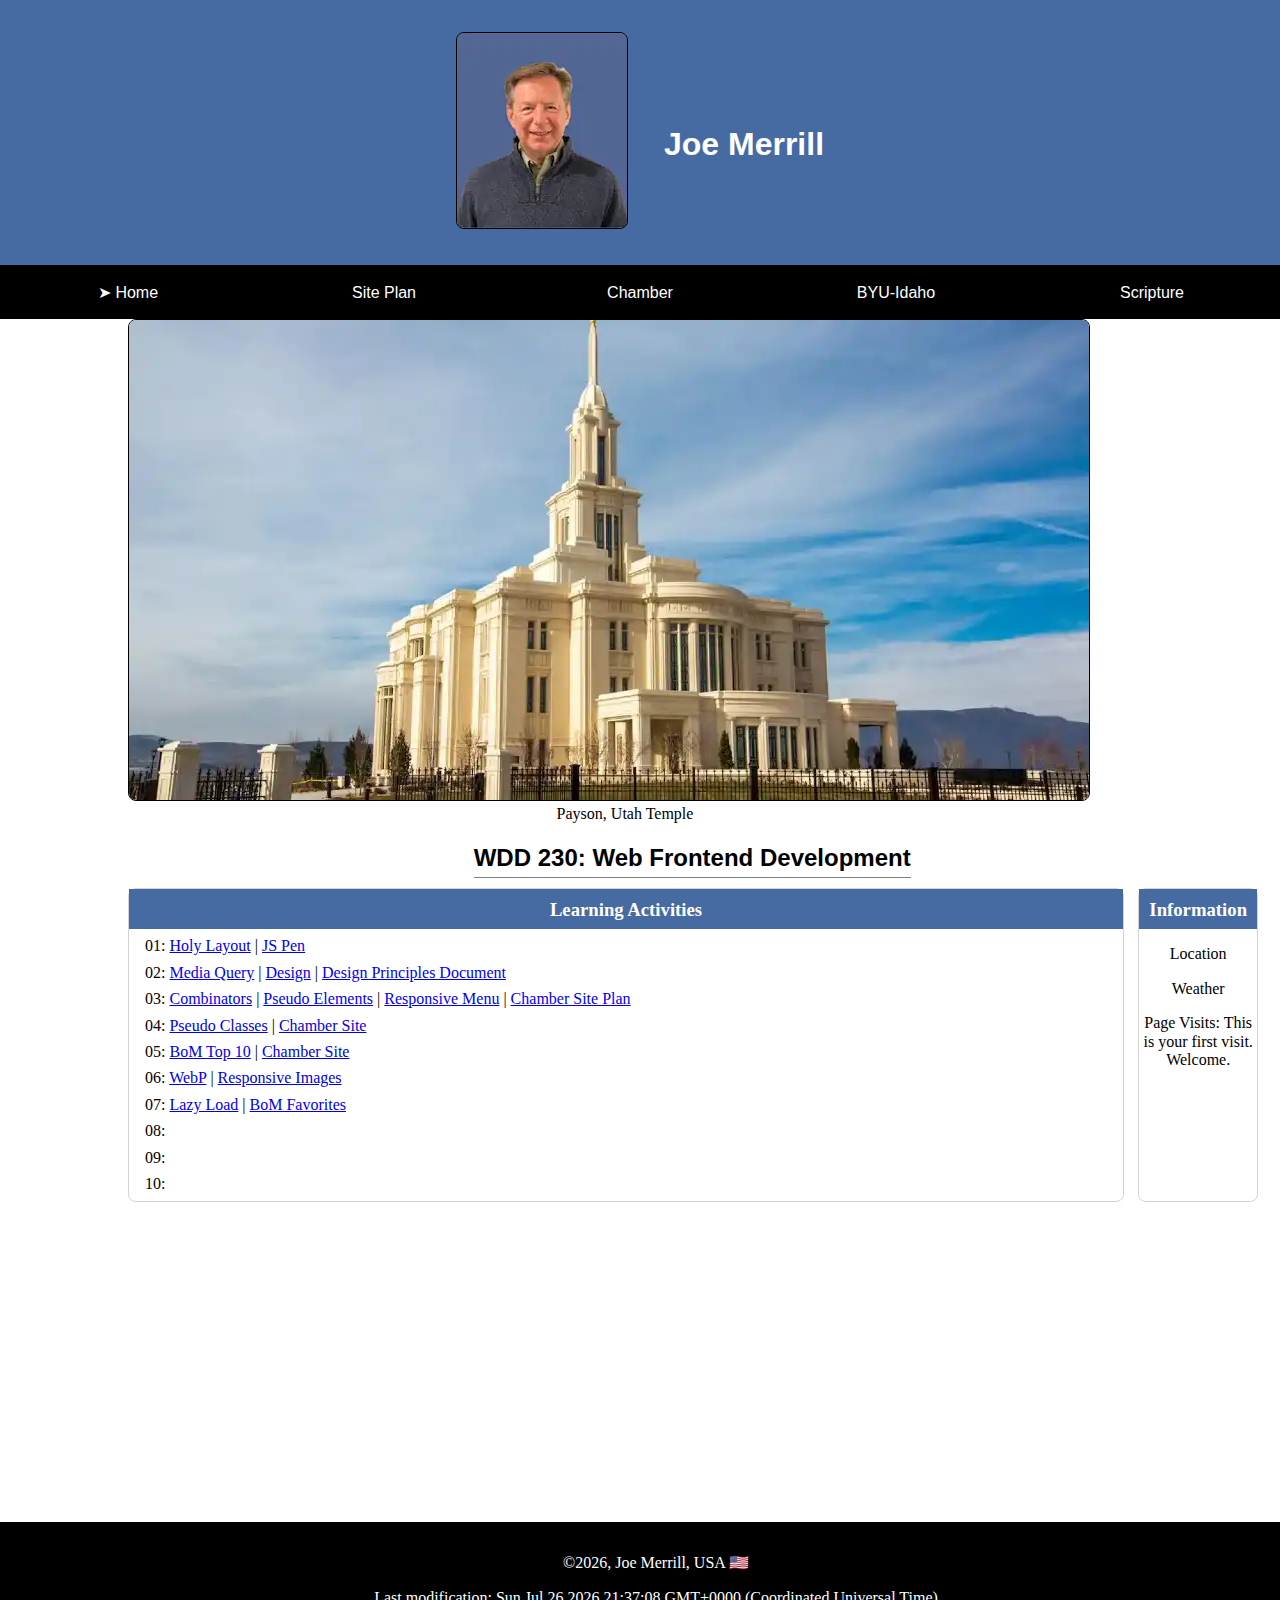
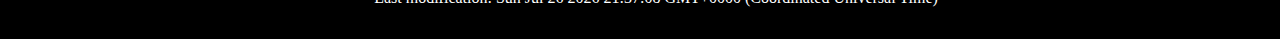
<file: index.html>
<!DOCTYPE html>
<html lang="en-US">

<head>
    <meta charset="UTF-8">
    <meta name="viewport" content="width=device-width, initial-scale=1.0">
    <title>Joe Merrill - WDD 230 - Web Frontend Development</title>
    <meta name="author" content="Joe Merrill">
    <meta name="description" content="Joe Merrill's course assignment portal for WDD 230 - Web Frontend Development">
    <link rel="icon" href="favicon.ico">
    <link rel="stylesheet" href="styles/normalize.css">
    <link rel="stylesheet" href="styles/base.css">
    <link rel="stylesheet" href="styles/larger.css">
    <meta property="og:title" content="Joe Merrill - WDD 230 - Web Frontend Development">
    <meta property="og:description" content="Homepage for WDD 230 course work by Joe Merrill">
    <meta property="og:type" content="website">
    <meta property="og:image" content="https://merrillj-byui.github.io/wdd230/images/elkridge.webp">
    <meta property="og:url" content="https://merrillj-byui.github.io/wdd230/index.html">
</head>

<body>
    <header>
        <img src="images/joemerrill-profile.webp" alt="Joe Merrill profile picture">
        <h1>Joe Merrill</h1>
    </header>
    <button id="menubutton"></button>
    <nav id="menu">
        <a href="#" class="active">Home</a>
        <a href="lesson03/chamber-site-plan.html">Site Plan</a>
        <a href="chamber/">Chamber</a>
        <a href="https://byui.edu/">BYU-Idaho</a>
        <a href="https://www.churchofjesuschrist.org/study/scriptures">Scripture</a>
    </nav>
    <main>
        <div class="hero">
            <picture>
                <source srcset="images/hero-small.webp" media="(max-width: 400px)">
                <img src="images/hero-large.webp" alt="Payson, Utah Temple" width="960" height="480">
            </picture>
            <div class="temple_label">
                Payson, Utah Temple
            </div>
        </div>

        <h2>WDD 230: Web Frontend Development</h2>
        <section class="card">
            <h3>Learning Activities</h3>
            <ul>
                <li>01:
                    <a href="lesson01/holygrail.html">Holy Layout</a>
                    | <a href="https://codepen.io/Joseph-Merrill/pen/dyrOKJP">JS Pen</a>
                <li>02:
                    <a href="lesson02/media-query.html">Media Query</a>
                    | <a href="lesson02/design.html">Design</a>
                    | <a href="lesson02/design-principles.html">Design Principles Document</a>
                <li>03:
                    <a href="lesson03/images/combinator_exercises_screenshot.png">Combinators</a>
                    | <a href="https://codepen.io/Joseph-Merrill/pen/ZEPXaJK">Pseudo Elements</a>
                    | <a href="https://codepen.io/Joseph-Merrill/pen/MWxEOBv">Responsive Menu</a>
                    | <a href="lesson03/chamber-site-plan.html">Chamber Site Plan</a>
                <li>04:
                    <a href="https://codepen.io/Joseph-Merrill/pen/OJqzNav">Pseudo Classes</a>
                    | <a href="chamber/">Chamber Site</a>
                <li>05: <a href="lesson05/bom.html">BoM Top 10</a>
                    | <a href="chamber/">Chamber Site</a>
                <li>06: <a href="lesson06/images/landscape.webp">WebP</a>
                    | <a href="lesson06/responsive-images.htm">Responsive Images</a>
                <li>07: <a href="lesson07/lazyload.html">Lazy Load</a>
                    | <a href="lesson07/bom.html">BoM Favorites</a>
                <li>08:
                <li>09:
                <li>10:
            </ul>
        </section>
        <section class="card">
            <h3>Information</h3>
            <p id="location">Location</p>
            <p id="weather">Weather</p>
            Page Visits: <span id="visits"></span>
        </section>
        <iframe
            src="https://www.google.com/maps/embed?pb=!1m14!1m12!1m3!1d12222.518911579771!2d-111.68340451915907!3d40.01671764397378!2m3!1f0!2f0!3f0!3m2!1i1024!2i768!4f13.1!5e0!3m2!1sen!2sus!4v1706161850287!5m2!1sen!2sus"
            height="300" allowfullscreen="" loading="lazy" referrerpolicy="no-referrer-when-downgrade"
            title="Map of Elk Ridge, Utah"></iframe>
    </main>
    <footer>
        <p>
            <span id="copyright"></span>, Joe Merrill, USA 🇺🇸
        </p>
        <p>Last modification: <span id="modified"></span></p>
    </footer>
    <script src="scripts/getdates.js"></script>
    <script src="scripts/menu.js"></script>
    <script src="scripts/visits.js"></script>
</body>

</html>
</file>
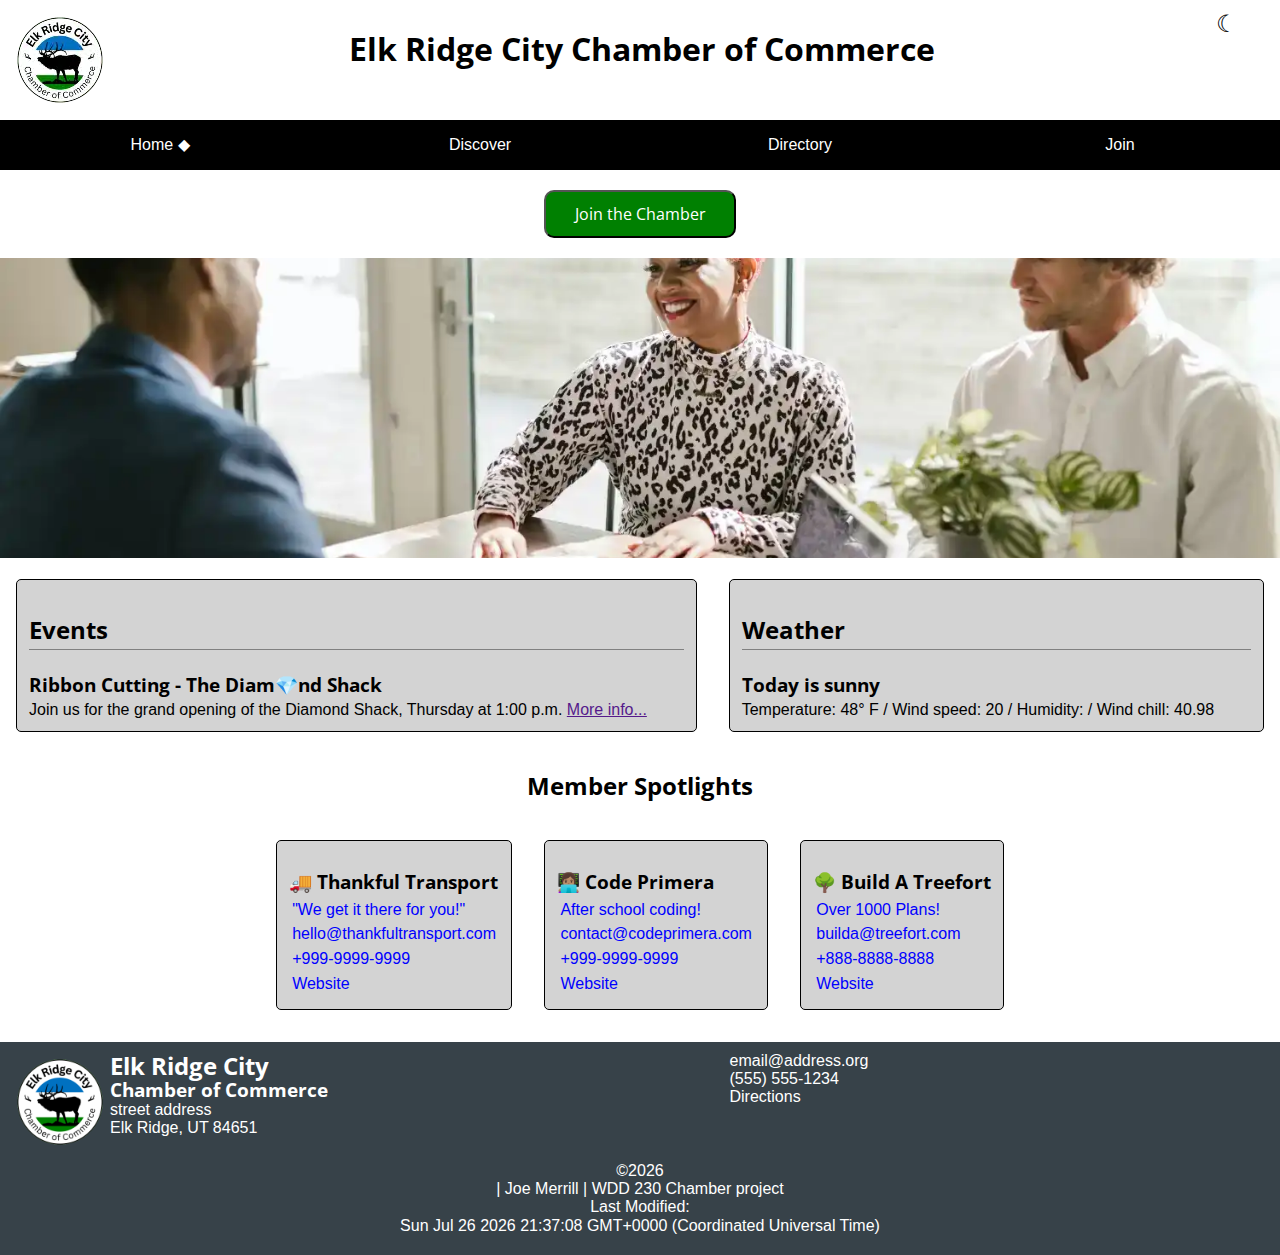
<file: chamber/index.html>
<!DOCTYPE html>
<html lang="en-US">

<head>
    <meta charset="UTF-8">
    <meta name="viewport" content="width=device-width, initial-scale=1.0">
    <title>Elk Ridge City Chamber of Commerce</title>
    <meta name="author" content="Joe Merrill">
    <meta name="description" content="Elk Ridge City Chamber of Commerce website">
    <link rel="icon" href="favicon.ico">
    <link rel="stylesheet" href="styles/normalize.css">
    <link rel="stylesheet" href="styles/base.css">
    <link rel="stylesheet" href="styles/medium.css">
    <link rel="stylesheet" href="styles/large.css">
    <link href='https://fonts.googleapis.com/css?family=Open%20Sans' rel='stylesheet'>
    <meta property="og:title" content="Elk Ridge City Chamber of Commerce">
    <meta property="og:description" content="Elk Ridge City Chamber of Commerce website">
    <meta property="og:type" content="website">
    <meta property="og:image" content="https://merrillj-byui.github.io/wdd2030/chamber/images/elkridge.png">
    <meta property="og:url" content="https://merrillj-byui.github.io/wdd230/chamber/">
</head>
<!-- Google tag (gtag.js) 
<script async src="https://www.googletagmanager.com/gtag/js?id=G-HCB07HV8JP"></script>
<script>
    window.dataLayer = window.dataLayer || [];
    function gtag() { dataLayer.push(arguments); }
    gtag('js', new Date());

    gtag('config', 'G-HCB07HV8JP');
</script>
-->

<body>
    <header>
        <img id="toplogo" src="images/elk_ridge_city_chamber_logo_transparent.webp" alt="logo">
        <h1>Elk Ridge City
            Chamber of Commerce</h1>
        <button id='darkmode'></button>
        <button id="menubutton"></button>
    </header>
    <nav id="menu">
        <a href="#" class="active">Home</a>
        <a href="discover.html">Discover</a>
        <a href="directory.html">Directory</a>
        <a href="join.html">Join</a>
    </nav>
    <main>
        <div id="hero">
            <!--
            <picture>
                <source srcset="images/elkridge-small.webp" media="(max-width: 500px)">
                <source srcset="images/elkridge-medium.webp" media="(max-width: 800px)">
                <img src="images/elkridge-large.webp" alt="Elk Ridge City Hero Image">
            </picture>
            -->
            <picture>
                <source srcset="./images/wdd230-org-small.webp" media="(max-width: 500px)">
                <source srcset="images/wdd230-org-medium.webp" media="(max-width: 1000px)">
                <img src="images/wdd230-org-large.webp" alt="WDD230 Org Image" width="1500" height="1000">
            </picture>
            <button id="joinbutton">Join the Chamber</button>
        </div>
        <div id="content">
            <div id="events" class="card">
                <h2>Events</h2>
                <h3>Ribbon Cutting - The Diam💎nd Shack</h3>
                Join us for the grand opening of the Diamond Shack, Thursday at 1:00 p.m. <a href="">More info...</a>
            </div>
            <div id="weather" class="card">
                <h2>Weather</h2>
                <h3>Today is sunny</h3>
                Temperature: <span id="temperature">48</span>° F /
                Wind speed: <span id="wind_speed">20</span> /
                Humidity: <span id="humidity"></span> /
                Wind chill: <span id="wind_chill"></span>
            </div>
            <h2>Member Spotlights</h2>
            <section class="spotlight">
                <div class=" card">
                    <h3>🚚 Thankful Transport</h3>
                    <p>"We get it there for you!"</p>
                    <p>hello@thankfultransport.com</p>
                    <p>+999-9999-9999</p>
                    <p>Website</p>
                </div>
                <div class=" card">
                    <h3>👩🏽‍💻 Code Primera</h3>
                    <p>After school coding!</p>
                    <p>contact@codeprimera.com</p>
                    <p>+999-9999-9999</p>
                    <p>Website</p>
                </div>
                <div class=" card">
                    <h3>🌳 Build A Treefort</h3>
                    <p>Over 1000 Plans!</p>
                    <p>builda@treefort.com</p>
                    <p>+888-8888-8888</p>
                    <p>Website</p>
                </div>
            </section>
        </div>
    </main>
    <footer>
        <img id="bottomlogo" src="images/elk_ridge_city_chamber_logo_transparent.png" alt="logo">
        <div id="mailing_addr">
            <h2>Elk Ridge City</h2>
            <h3>Chamber of Commerce</h3>
            <p>street address</p>
            <p>Elk Ridge, UT 84651</p>
        </div>
        <div id="contact_info">
            <p>email@address.org</p>
            <p>(555) 555-1234</p>
            <p>Directions</p>
        </div>
        <div id="copymod">
            <div id="copyright"></div> | Joe Merrill | WDD 230 Chamber project
            <p>Last Modified:
            <div id="modified"></div>
        </div>
    </footer>
    <script src="scripts/getdates.js"></script>
    <script src="scripts/menu.js"></script>
    <script src="scripts/darkmode.js"></script>
    <script src="scripts/windchill.js"></script>
</body>

</html>
</file>
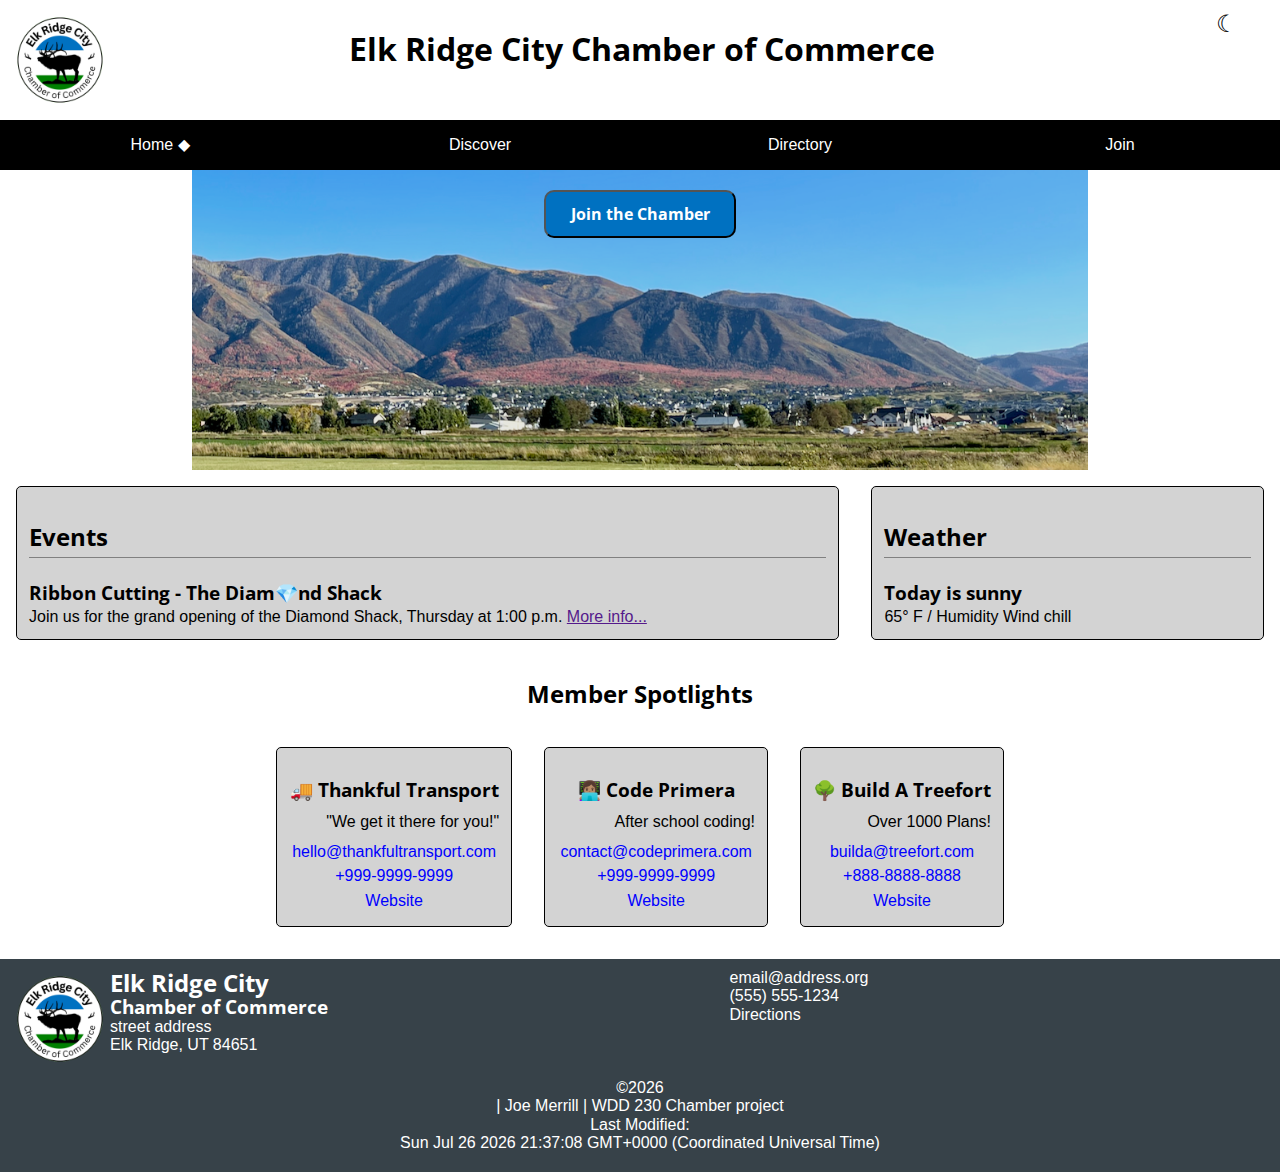
<file: chamber/index_b.html>
<!DOCTYPE html>
<html lang="en-US">

<head>
    <meta charset="UTF-8">
    <meta name="viewport" content="width=device-width, initial-scale=1.0">
    <title>Elk Ridge City Chamber of Commerce</title>
    <meta name="author" content="Joe Merrill">
    <meta name="description" content="Elk Ridge City Chamber of Commerce website">
    <link rel="icon" href="favicon.ico">
    <link rel="stylesheet" href="styles/normalize.css">
    <link rel="stylesheet" href="styles/base_b.css">
    <link rel="stylesheet" href="styles/medium.css">
    <link rel="stylesheet" href="styles/large.css">
    <link href='https://fonts.googleapis.com/css?family=Open%20Sans' rel='stylesheet'>
    <meta property="og:title" content="Elk Ridge City Chamber of Commerce">
    <meta property="og:description" content="Elk Ridge City Chamber of Commerce website">
    <meta property="og:type" content="website">
    <meta property="og:image" content="https://merrillj-byui.github.io/wdd2030/chamber/images/elkridge.png">
    <meta property="og:url" content="https://merrillj-byui.github.io/wdd230/chamber/">
</head>
<!-- Google tag (gtag.js) -->
<script async src="https://www.googletagmanager.com/gtag/js?id=G-HCB07HV8JP"></script>
<script>
    window.dataLayer = window.dataLayer || [];
    function gtag() { dataLayer.push(arguments); }
    gtag('js', new Date());

    gtag('config', 'G-HCB07HV8JP');
</script>

<body>
    <header>
        <img id="toplogo" src="images/elk_ridge_city_chamber_logo_transparent.png" alt="logo">
        <h1>Elk Ridge City
            Chamber of Commerce</h1>
        <button id='darkmode'></button>
        <button id="menubutton"></button>
    </header>
    <nav id="menu">
        <a href="#" class="active">Home</a>
        <a href="discover.html">Discover</a>
        <a href="directory.html">Directory</a>
        <a href="join.html">Join</a>
    </nav>
    <main>
        <div id="hero">
            <img src="images/elkridge.png" alt="favicon">
            <button id="joinbutton">Join the Chamber</button>
        </div>
        <div id="content">
            <div id="events" class="card">
                <h2>Events</h2>
                <h3>Ribbon Cutting - The Diam💎nd Shack</h3>
                Join us for the grand opening of the Diamond Shack, Thursday at 1:00 p.m. <a href="">More info...</a>
            </div>
            <div id="weather" class="card">
                <h2>Weather</h2>
                <h3>Today is sunny</h3>
                65° F /
                Humidity
                Wind chill
            </div>
            <h2>Member Spotlights</h2>
            <section class="spotlight">
                <div class="spotlight card">
                    <h3>🚚 Thankful Transport</h3>
                    <p>"We get it there for you!"</p>
                    <p>hello@thankfultransport.com</p>
                    <p>+999-9999-9999</p>
                    <p>Website</p>
                </div>
                <div class="spotlight card">
                    <h3>👩🏽‍💻 Code Primera</h3>
                    <p>After school coding!</p>
                    <p>contact@codeprimera.com</p>
                    <p>+999-9999-9999</p>
                    <p>Website</p>
                </div>
                <div class="spotlight card">
                    <h3>🌳 Build A Treefort</h3>
                    <p>Over 1000 Plans!</p>
                    <p>builda@treefort.com</p>
                    <p>+888-8888-8888</p>
                    <p>Website</p>
                </div>
            </section>
        </div>
    </main>
    <footer>
        <img id="bottomlogo" src="images/elk_ridge_city_chamber_logo_transparent.png" alt="logo">
        <div id="mailing_addr">
            <h2>Elk Ridge City</h2>
            <h3>Chamber of Commerce</h3>
            <p>street address</p>
            <p>Elk Ridge, UT 84651</p>
        </div>
        <div id="contact_info">
            <p>email@address.org</p>
            <p>(555) 555-1234</p>
            <p>Directions</p>
        </div>
        <div id="copymod">
            <div id="copyright"></div> | Joe Merrill | WDD 230 Chamber project
            <p>Last Modified:
            <div id="modified"></div>
        </div>
    </footer>
    <script src="scripts/getdates.js"></script>
    <script src="scripts/menu.js"></script>
    <script src="scripts/darkmode.js"></script>

</body>

</html>
</file>
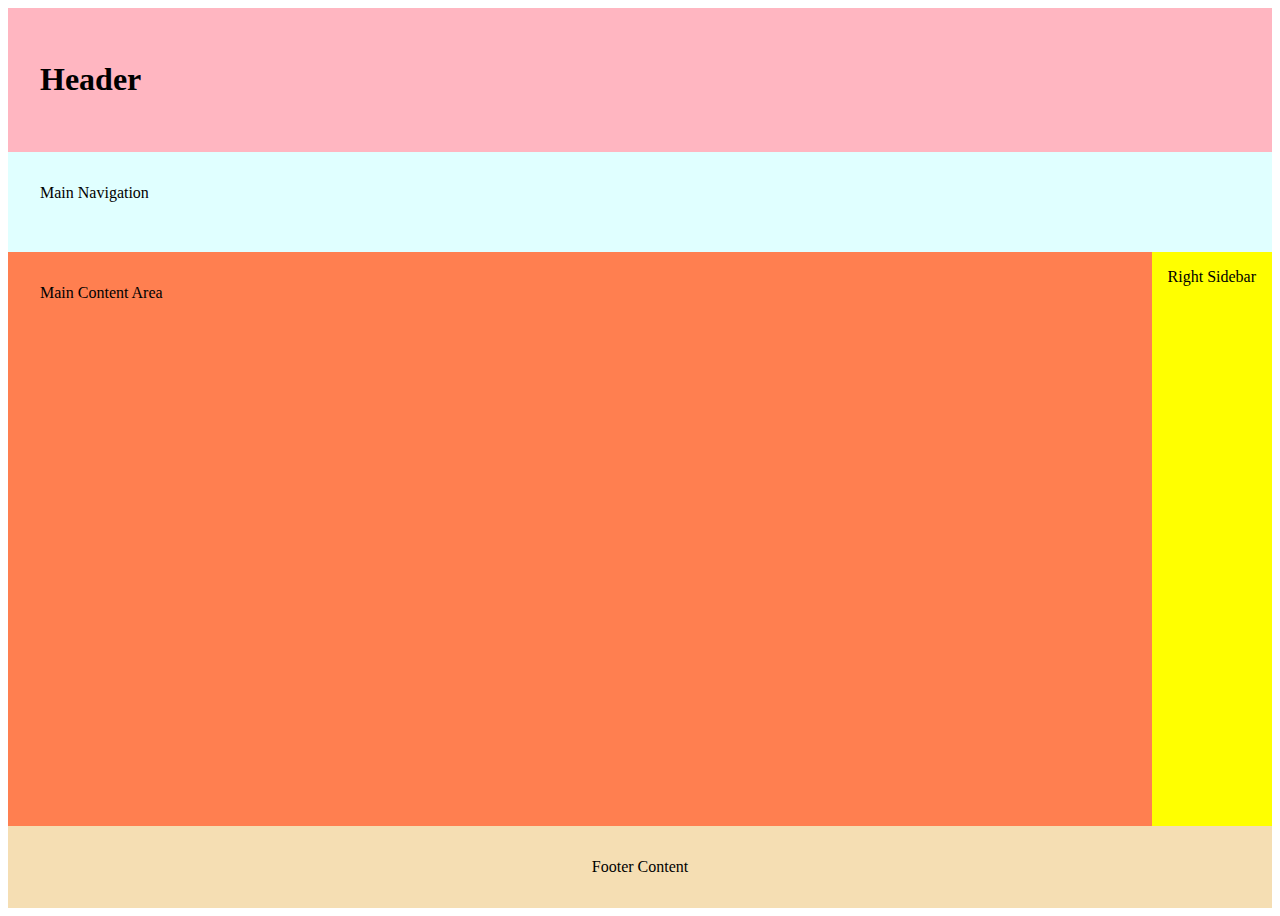
<file: lesson01/holygrail.html>
<!DOCTYPE html>
<html lang="en">

<head>
    <meta charset="UTF-8">
    <meta name="viewport" content="width=device-width, initial-scale=1.0">
    <title>Lesson 01</title>
    <meta name="author" content="Joe Merrill">
    <meta name="description" content="This is the lesson 1 assignment for the holygrail layout.">
    <link rel="stylesheet" href="styles/holygrail.css">
</head>

<body>
    <header>
        <h1 contenteditable>Header</h1>
    </header>
    <nav>Main Navigation</nav>
    <!-- <div class="left-sidebar" contenteditable>Left Sidebar</div> -->
    <main contenteditable>Main Content Area</main>
    <div class="right-sidebar" contenteditable>Right Sidebar</div>
    <footer contenteditable>Footer Content</footer>
</body>

</html>
</file>
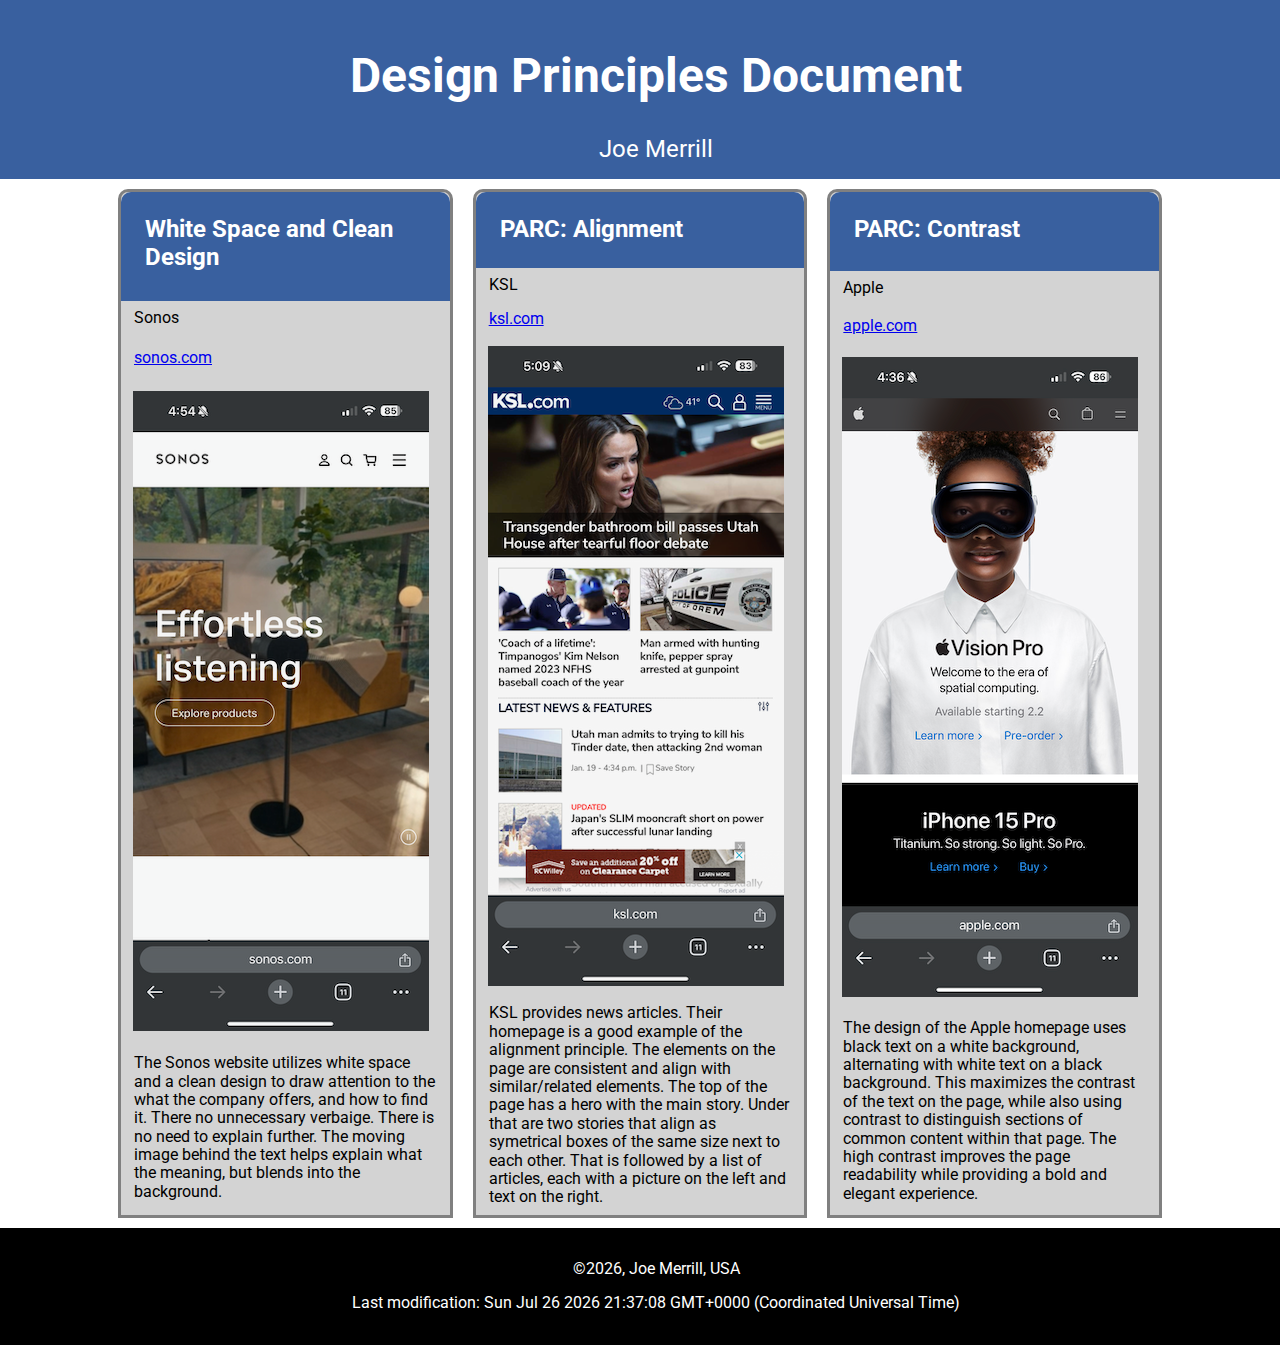
<file: lesson02/design-principles.html>
<!DOCTYPE html>
<html lang="en-US">

<head>
    <meta charset="UTF-8">
    <meta name="viewport" content="width=device-width, initial-scale=1.0">
    <title>WDD230 W02: Design Principles - Joe Merrill</title>
    <meta name="author" content="Joe Merrill">
    <meta name="description" content="Joe Merrill's webpage assignment for WDD230, Week 2, Design Principles.">
    <link rel="stylesheet" href="styles/normalize.css">
    <link rel="stylesheet" href="styles/base.css">
    <link rel="stylesheet" href="styles/base-medium.css">
    <link rel="stylesheet" href="styles/base-large.css">
    <link href="https://fonts.googleapis.com/css2?family=Roboto&display=swap" rel="stylesheet">
    <meta property="og:title" content="WDD 230: Design Principles - Joe Merrill">
    <meta property="og:type" content="website">
    <meta property="og:image" content="https://merrillj-byui.github.io/wdd230/images/elkridge.png">
    <meta property="og:url" content="https://merrillj-byui.github.io/wdd230/lesson02/design-principles.html">
</head>

<body>
    <header>
        <h1>Design Principles Document</h1>
        Joe Merrill
    </header>
    <nav>

    </nav>
    <main>
        <section class="card">
            <h2>White Space and Clean Design</h2>
            <p>Sonos</p>
            <p><a href="https://sonos.com">sonos.com</a></p>
            <img src="images/sonos.png" alt="Mobile screenshot of Sonos' homepage.">
            <p>The Sonos website utilizes white space and a clean design to draw
                attention to the what the company offers, and how to find it. There
                no unnecessary verbaige. There is no need to explain further. The moving
                image behind the text helps explain what the meaning, but blends into the
                background.</p>
        </section>
        <section class="card">
            <h2>PARC: Alignment</h2>
            <p>KSL</p>
            <p><a href="https://ksl.com">ksl.com</a></p>
            <img src="images/ksl.png" alt="Mobile screenshot of KSL's homepage.">
            <p>KSL provides news articles. Their homepage is a good example of the
                alignment principle. The elements on the page are consistent and align
                with similar/related elements. The top of the page has a hero with the
                main story. Under that are two stories that align as symetrical boxes
                of the same size next to each other. That is followed by a list of
                articles, each with a picture on the left and text on the right.</p>
        </section>
        <section class="card">
            <h2>PARC: Contrast</h2>
            <p>Apple</p>
            <p><a href="https://apple.com">apple.com</a></p>
            <img src="images/apple.png" alt="Mobile screenshot of Apple's homepage.">
            <p>The design of the Apple homepage uses black text on a white background,
                alternating with white text on a black background. This maximizes the
                contrast of the text on the page, while also using contrast to distinguish
                sections of common content within that page. The high contrast improves
                the page readability while providing a bold and elegant experience.</p>
        </section>
    </main>
    <footer>
        <p>
            <span id="copyright"></span>, Joe Merrill, USA
        </p>
        <p>Last modification: <span id="modified"></span></p>
    </footer>
    <script src="../scripts/getdates.js"></script>
</body>

</html>
</file>
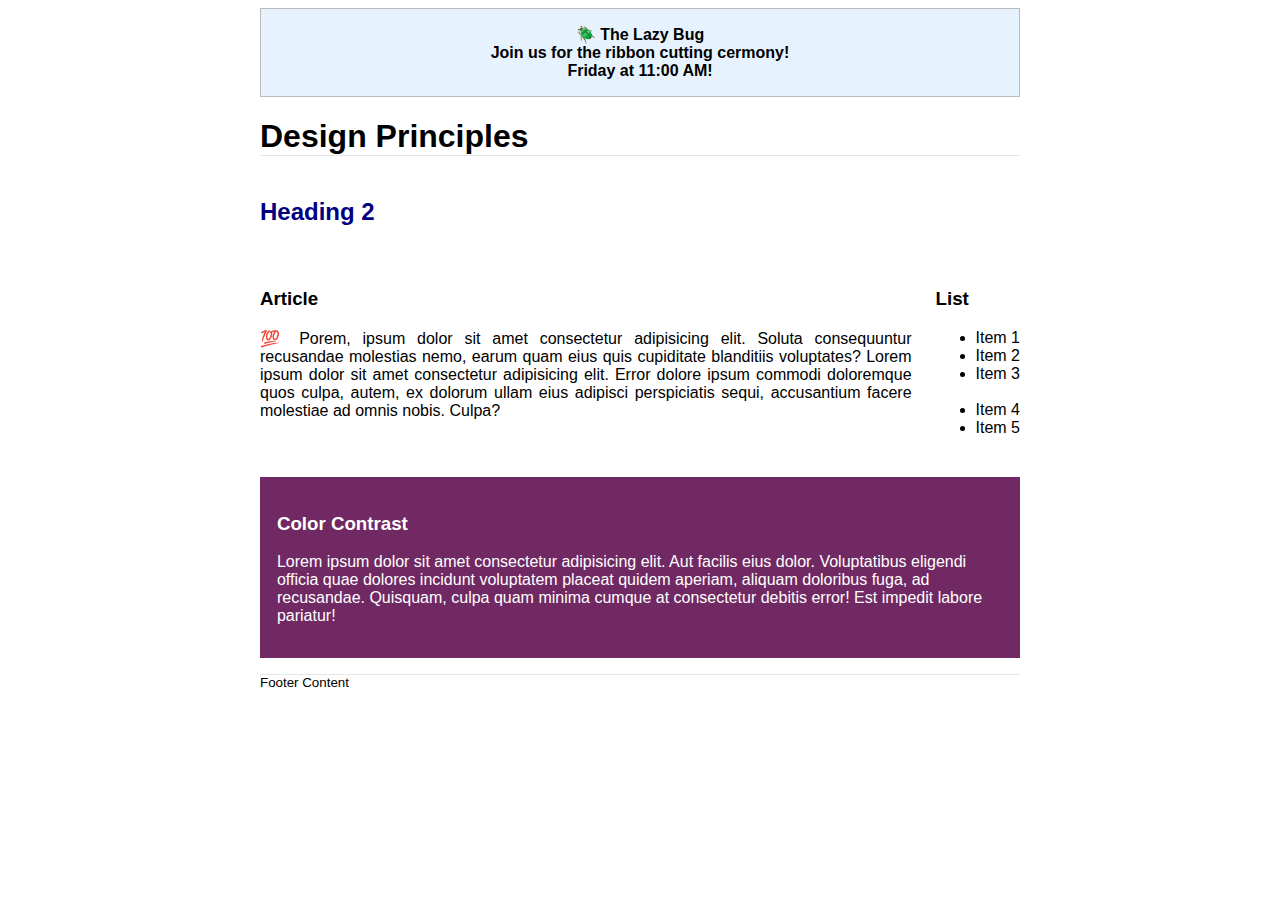
<file: lesson02/design.html>
<!DOCTYPE html>
<html lang="en-US">

<head>
    <meta charset="UTF-8">
    <meta name="viewport" content="width=device-width, initial-scale=1.0">
    <title>Lesson 2 : Design Principles Document</title>
    <meta name="author" content="Joe Merrill">
    <meta name="description" content="Lesson 2 : Design Principles Document">
    <link rel="stylesheet" href="styles/design.css">
</head>

<body>
    <header>
        <div class="banner">🪲 The Lazy Bug<br>Join us for the ribbon cutting
            cermony!<br>Friday at 11:00 AM!</div>
        <h1>Design Principles</h1>
    </header>
    <main>
        <h2>Heading 2</h2>
        <section>
            <h3>Article</h3>
            <article>
                <p>💯 Porem, ipsum dolor sit amet consectetur adipisicing elit. Soluta consequuntur recusandae molestias
                    nemo, earum quam eius quis cupiditate blanditiis voluptates? Lorem ipsum dolor sit amet consectetur
                    adipisicing elit. Error dolore ipsum commodi doloremque quos culpa, autem, ex dolorum ullam eius
                    adipisci perspiciatis sequi, accusantium facere molestiae ad omnis nobis. Culpa?</p>
            </article>
        </section>
        <section>
            <h3>List</h3>
            <ul>
                <li>Item 1</li>
                <li>Item 2</li>
                <li>Item 3<br><br></li>
                <li>Item 4</li>
                <li>Item 5</li>
            </ul>
        </section>
        <div class="callout">
            <h3>Color Contrast</h3>
            <p>Lorem ipsum dolor sit amet consectetur adipisicing elit. Aut facilis eius dolor. Voluptatibus eligendi
                officia quae dolores incidunt voluptatem placeat quidem aperiam, aliquam doloribus fuga, ad recusandae.
                Quisquam, culpa quam minima cumque at consectetur debitis error! Est impedit labore pariatur!</p>
        </div>
    </main>
    <footer>
        Footer Content
    </footer>
</body>

</html>
</file>
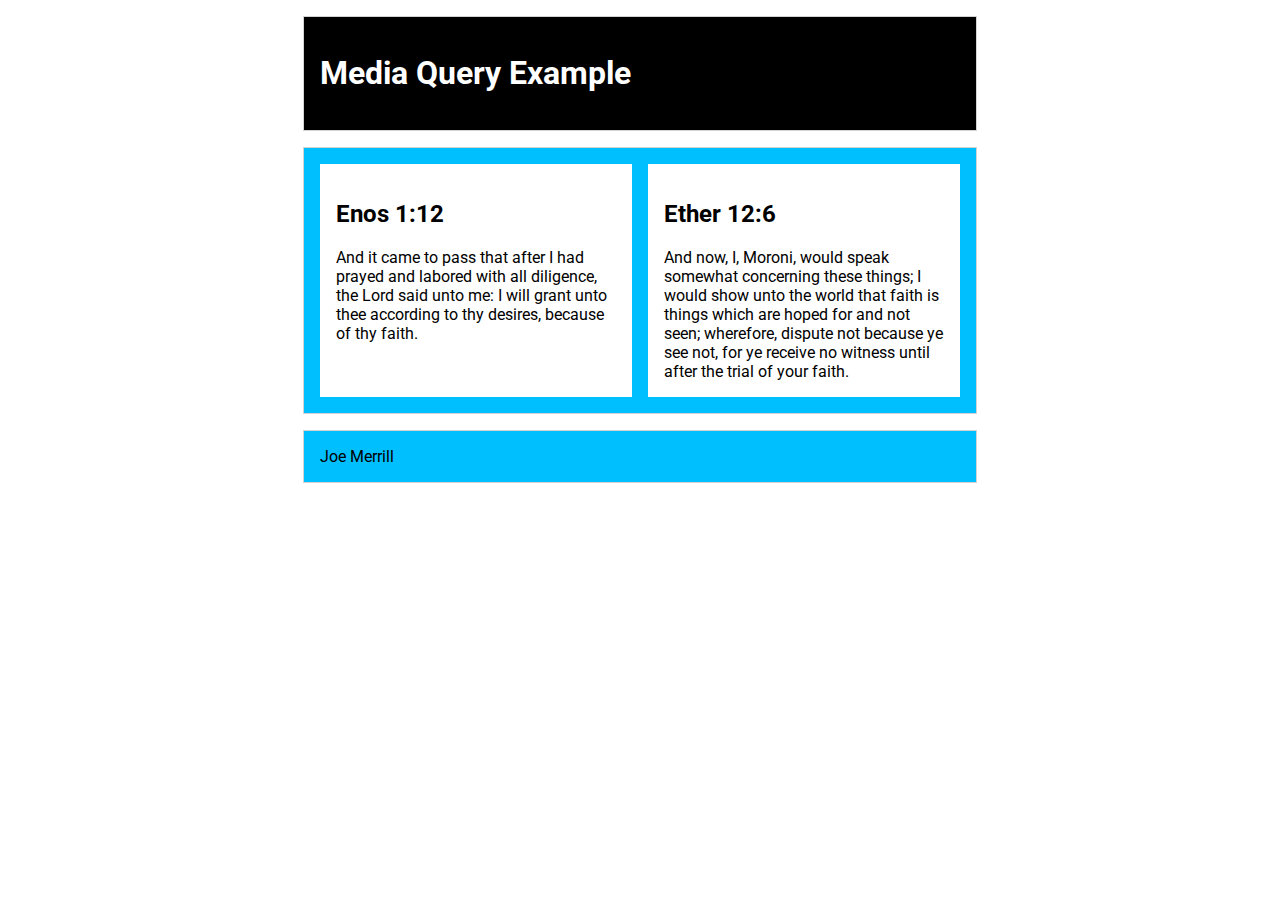
<file: lesson02/media-query.html>
<!DOCTYPE html>
<html lang="en-US">

<head>
    <meta charset="UTF-8">
    <meta name="viewport" content="width=device-width, initial-scale=1.0">
    <title>Media Query Activity</title>
    <meta name="author" content="Joe Merrill">
    <meta name="description" content="Media Query Activity">
    <link href="https://fonts.googleapis.com/css2?family=Roboto&display=swap" rel="stylesheet">
    <link rel="stylesheet" href="styles/media-query.css">
    <link rel="stylesheet" href="styles/media-query-large.css">
</head>

<body>
    <header>
        <h1>Media Query Example</h1>
    </header>
    <main>
        <section>
            <h2>Enos 1:12</h2>
            And it came to pass that after I had prayed and labored with all
            diligence, the Lord said unto me: I will grant unto thee according
            to thy desires, because of thy faith.
        </section>
        <section>
            <h2>Ether 12:6</h2>
            And now, I, Moroni, would speak somewhat concerning these things;
            I would show unto the world that faith is things which are hoped
            for and not seen; wherefore, dispute not because ye see not, for
            ye receive no witness until after the trial of your faith.
        </section>
    </main>
    <footer>
        Joe Merrill
    </footer>
</body>

</html>
</file>
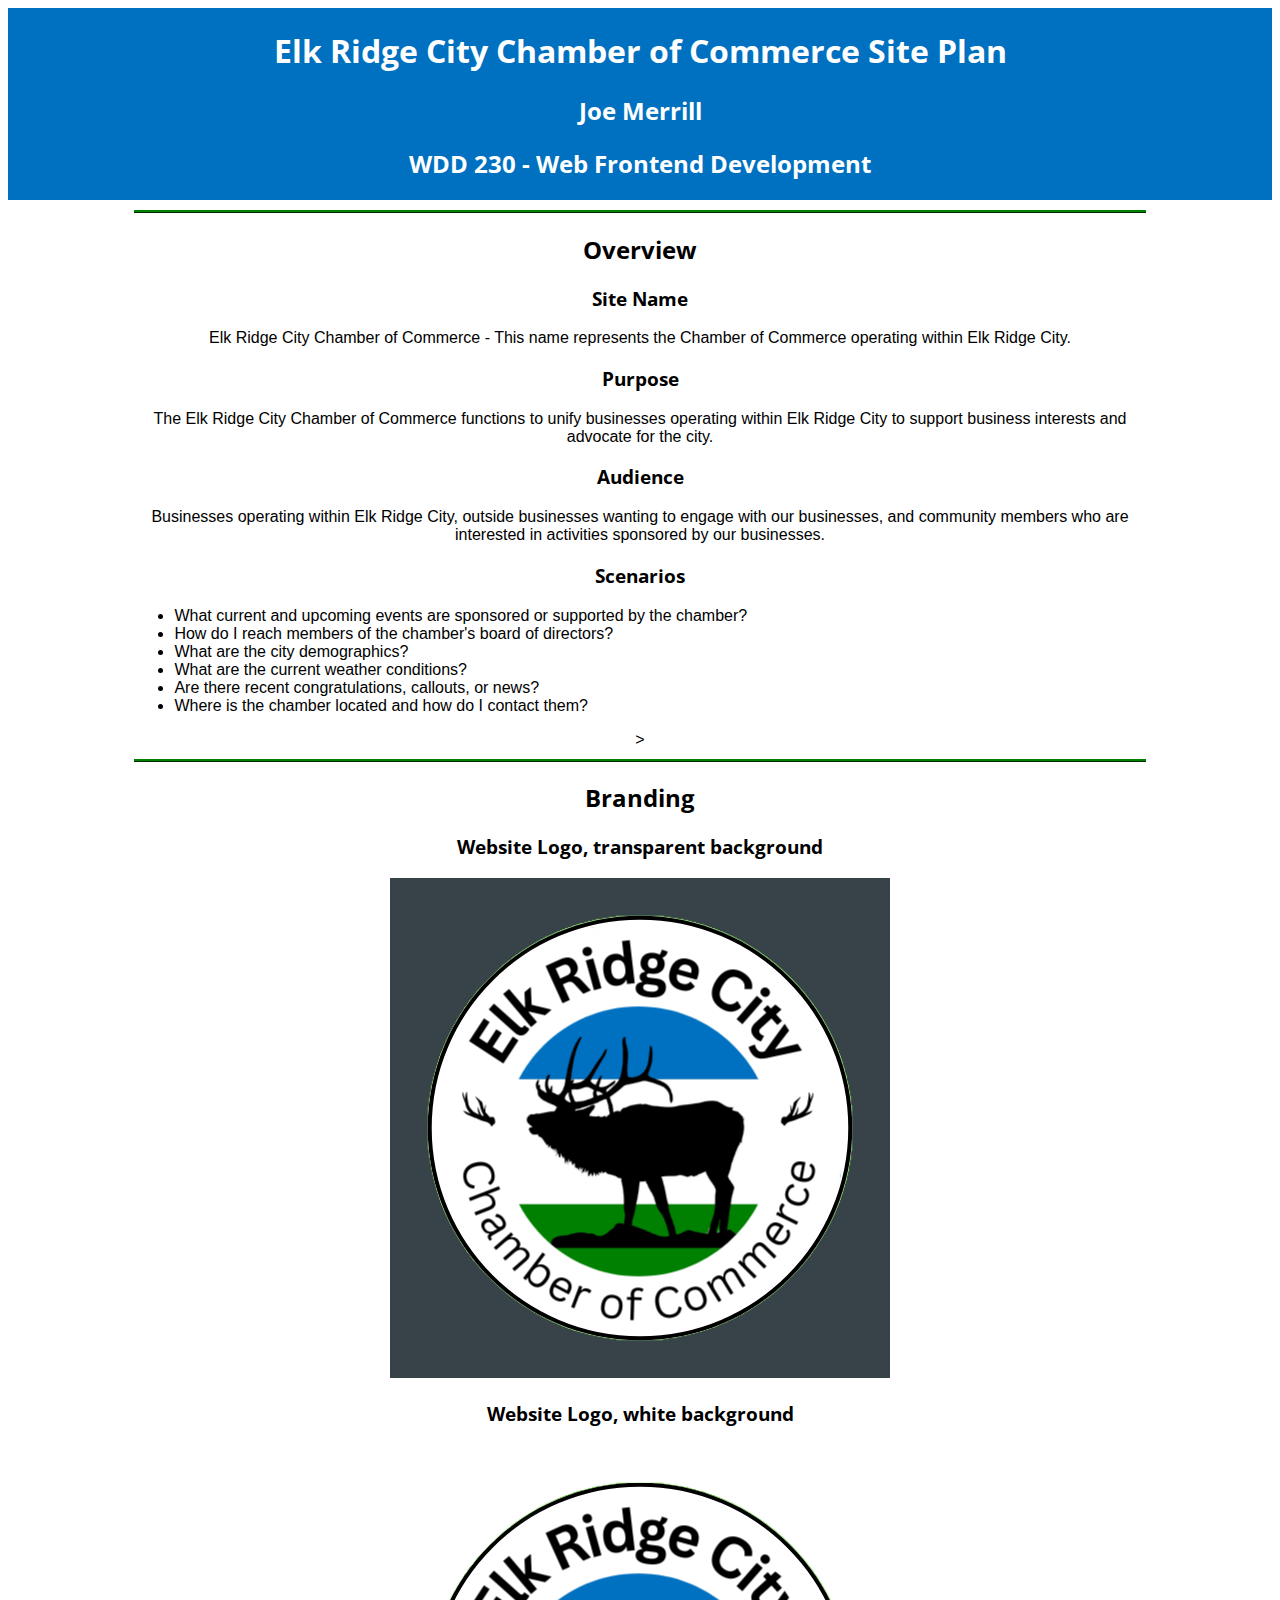
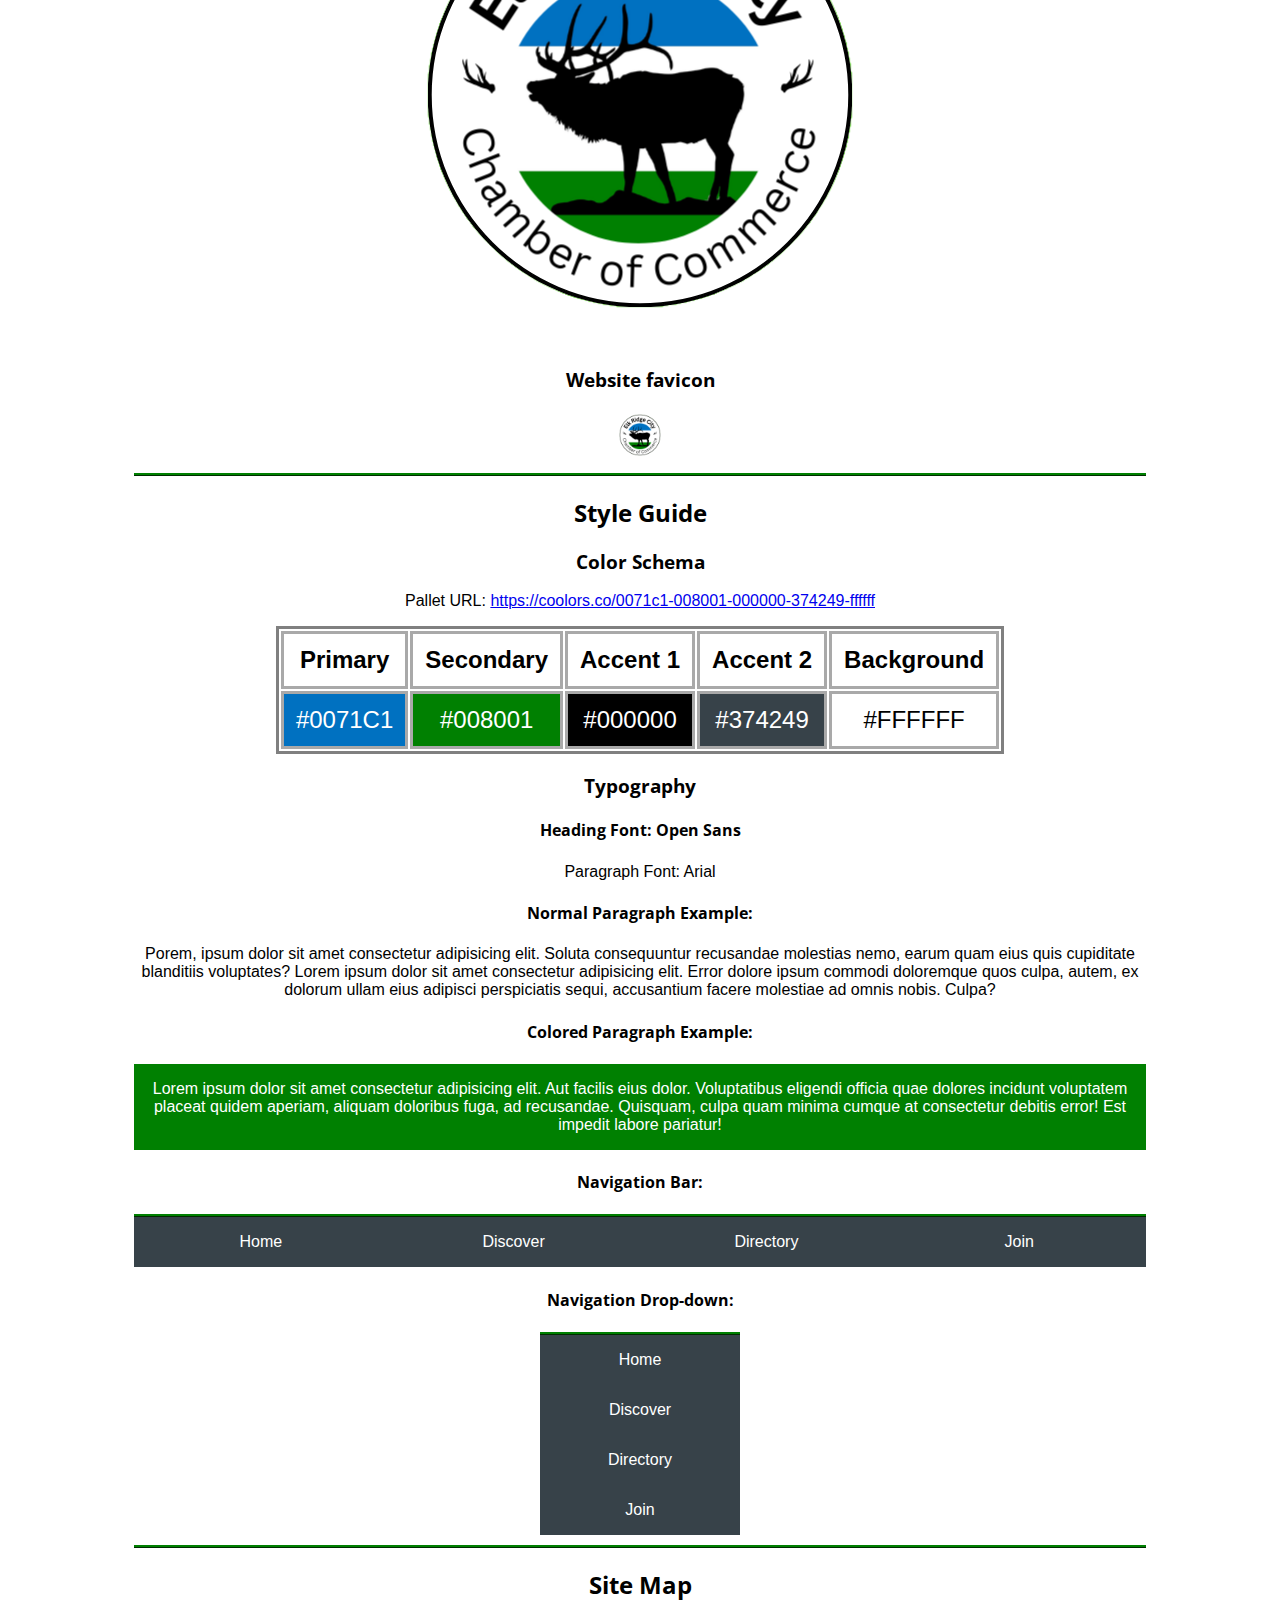
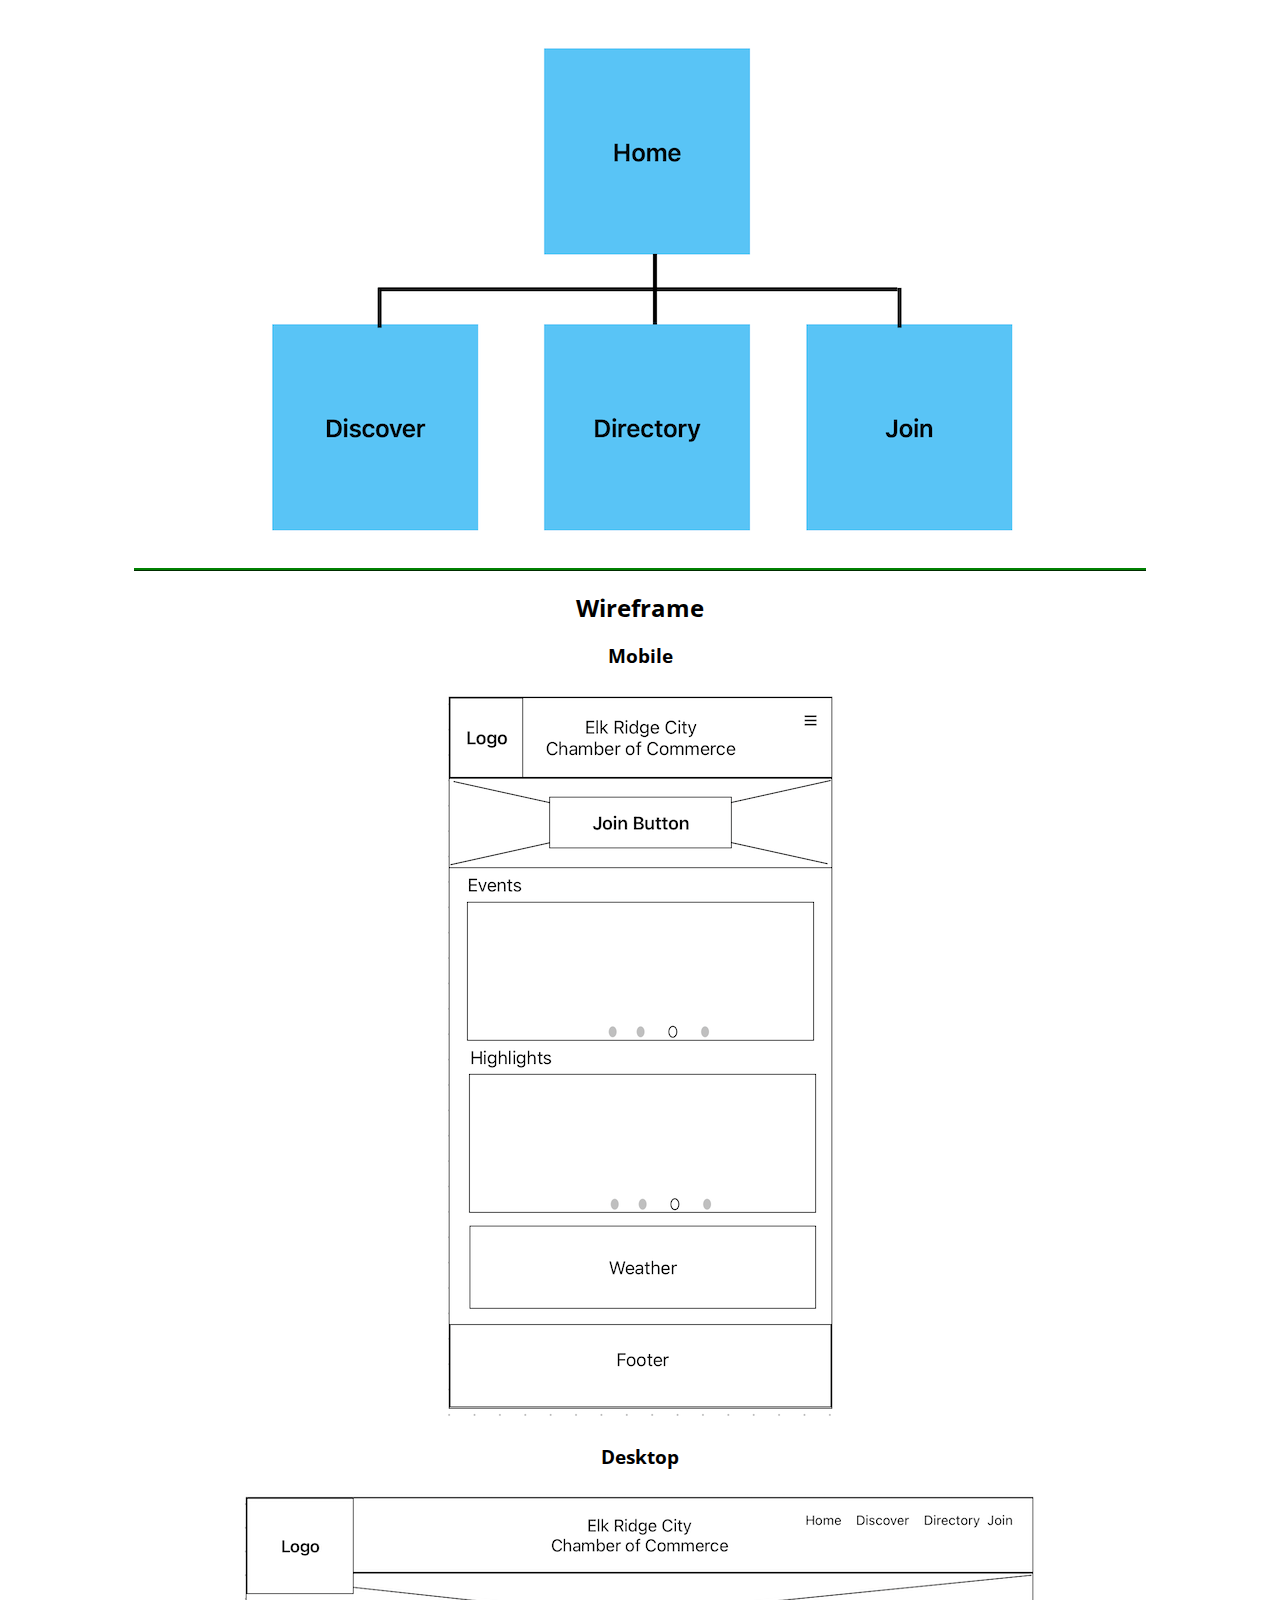
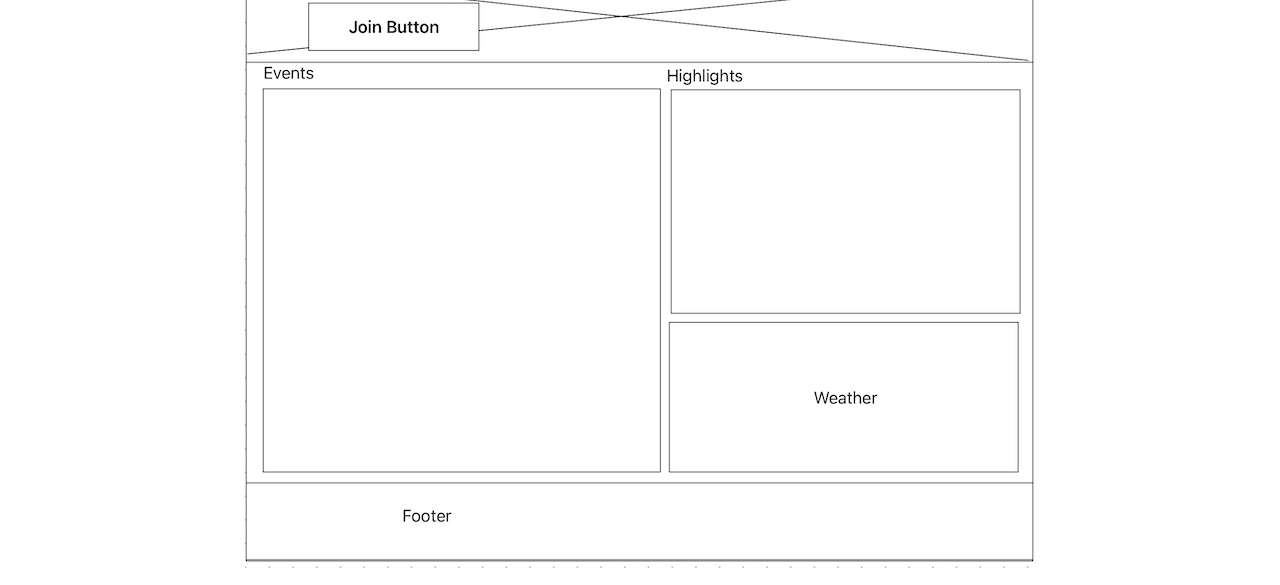
<file: lesson03/chamber-site-plan.html>
<!DOCTYPE html>
<html lang="en-US">

<head>
    <meta charset="UTF-8">
    <meta name="viewport" content="width=device-width, initial-scale=1.0">
    <title>Elk Ridge City Chamber of Commerce Site Plan</title>
    <meta name="author" content="Joe Merrill">
    <meta name="description"
        content="Site plan for the fictitious Elk Ridge City Chamber of Commerce, developed by Joe Merrill for wdd230">
    <link rel="icon" href="favicon.ico">
    <!--<link rel="stylesheet" href="styles/normalize.css">-->
    <link rel="stylesheet" href="styles/chamber-site-plan.css">
    <link href='https://fonts.googleapis.com/css?family=Open%20Sans' rel='stylesheet'>
    <meta property="og:title" content="Chamber Site Plan, Joe Merrill - WDD 230 - Web Frontend Development">
    <meta property="og:description"
        content="Site plan for the fictitious Elk Ridge City Chamber of Commerce, developed by Joe Merrill for wdd230">
    <meta property="og:type" content="website">
    <meta property="og:image" content="https://merrillj-byui.github.io/wdd230/images/elkridge.png">
    <meta property="og:url" content="https://merrillj-byui.github.io/wdd230/lesson03/chamber-site-plan.html">
</head>

<body>
    <header>
        <section>
            <h1>Elk Ridge City Chamber of Commerce Site Plan</h1>
            <h2>Joe Merrill</h2>
            <h2>WDD 230 - Web Frontend Development</h2>
        </section>
    </header>
    <nav>
    </nav>
    <main>
        <div>
            <h2>Overview</h2>
            <h3>Site Name</h3>
            <p>
                Elk Ridge City Chamber of Commerce - This name represents the
                Chamber of Commerce operating within Elk Ridge City.
            </p>
            <h3>Purpose</h3>
            <p>
                The Elk Ridge City Chamber of Commerce functions to unify
                businesses operating within Elk Ridge City to support business
                interests and advocate for the city.
            </p>
            <h3>Audience</h3>
            <p>
                Businesses operating within Elk Ridge City, outside businesses
                wanting to engage with our businesses, and community members
                who are interested in activities sponsored by our businesses.
            </p>
            <h3>Scenarios</h3>
            <ul>
                <li>What current and upcoming events are sponsored or supported by the chamber?</li>
                <li>How do I reach members of the chamber's board of directors?</li>
                <li>What are the city demographics?</li>
                <li>What are the current weather conditions?</li>
                <li>Are there recent congratulations, callouts, or news?</li>
                <li>Where is the chamber located and how do I contact them?</li>
            </ul>>
        </div>
        <div>
            <h2>Branding</h2>
            <h3>Website Logo, transparent background</h3>
            <img src="../images/elk_ridge_city_chamber_logo_transparent.png" alt="Logo with transparent background">
            <h3>Website Logo, white background</h3>
            <img src="../images/elk_ridge_city_chamber_logo.png" alt="Logo with white background">
            <h3>Website favicon</h3>
            <img src="../images/elk_ridge_city_chamber_favicon.ico"
                alt="favicon for Elk Ridge City Chamber of Commerce">
        </div>
        <div>
            <h2>Style Guide</h2>
            <h3>Color Schema</h3>
            <p>Pallet URL: <a
                    href="https://coolors.co/0071c1-008001-000000-374249-ffffff">https://coolors.co/0071c1-008001-000000-374249-ffffff</a>
            </p>
            <table>
                <tr>
                    <th>Primary</th>
                    <th>Secondary</th>
                    <th>Accent 1</th>
                    <th>Accent 2</th>
                    <th>Background</th>
                </tr>
                <tr>
                    <td id="primary">#0071C1</td>
                    <td id="secondary">#008001</td>
                    <td id="accent1">#000000</td>
                    <td id="accent2">#374249</td>
                    <td id="canvas">#FFFFFF</td>
                </tr>
            </table>
            <h3>Typography</h3>
            <h4>Heading Font: Open Sans</h4>
            <p>Paragraph Font: Arial
            <p>
            <h4>Normal Paragraph Example:</h4>
            <p>
                Porem, ipsum dolor sit amet consectetur adipisicing elit. Soluta
                consequuntur recusandae molestias nemo, earum quam eius quis
                cupiditate blanditiis voluptates? Lorem ipsum dolor sit amet
                consectetur adipisicing elit. Error dolore ipsum commodi
                doloremque quos culpa, autem, ex dolorum ullam eius adipisci
                perspiciatis sequi, accusantium facere molestiae ad omnis nobis.
                Culpa?
            </p>
            <h4>Colored Paragraph Example:</h4>
            <p class="colored">
                Lorem ipsum dolor sit amet consectetur adipisicing elit. Aut
                facilis eius dolor. Voluptatibus eligendi officia quae dolores
                incidunt voluptatem placeat quidem aperiam, aliquam doloribus
                fuga, ad recusandae. Quisquam, culpa quam minima cumque at
                consectetur debitis error! Est impedit labore pariatur!
            </p>
            <h4>Navigation Bar:</h4>
            <div id="nav_bar_example">
                <span>Home</span>
                <span>Discover</span>
                <span>Directory</span>
                <span>Join</span>
            </div>
            <h4>Navigation Drop-down:</h4>
            <div id="nav_drop_example">
                <span>Home</span>
                <span>Discover</span>
                <span>Directory</span>
                <span>Join</span>
            </div>
        </div>
        <div>
            <h2>Site Map</h2>
            <img src="images/chamber_site_map.png" alt="Site map for chamber project">
        </div>
        <div>
            <h2>Wireframe</h2>
            <h3>Mobile</h3>
            <img src="images/chamber_wireframe_mobile.png" alt="Wireframe for mobile site">
            <h3>Desktop</h3>
            <img src="images/chamber_wireframe_desktop.png" alt="Wireframe for desktop site">
        </div>
    </main>
    <footer>
    </footer>
</body>

</html>
</file>
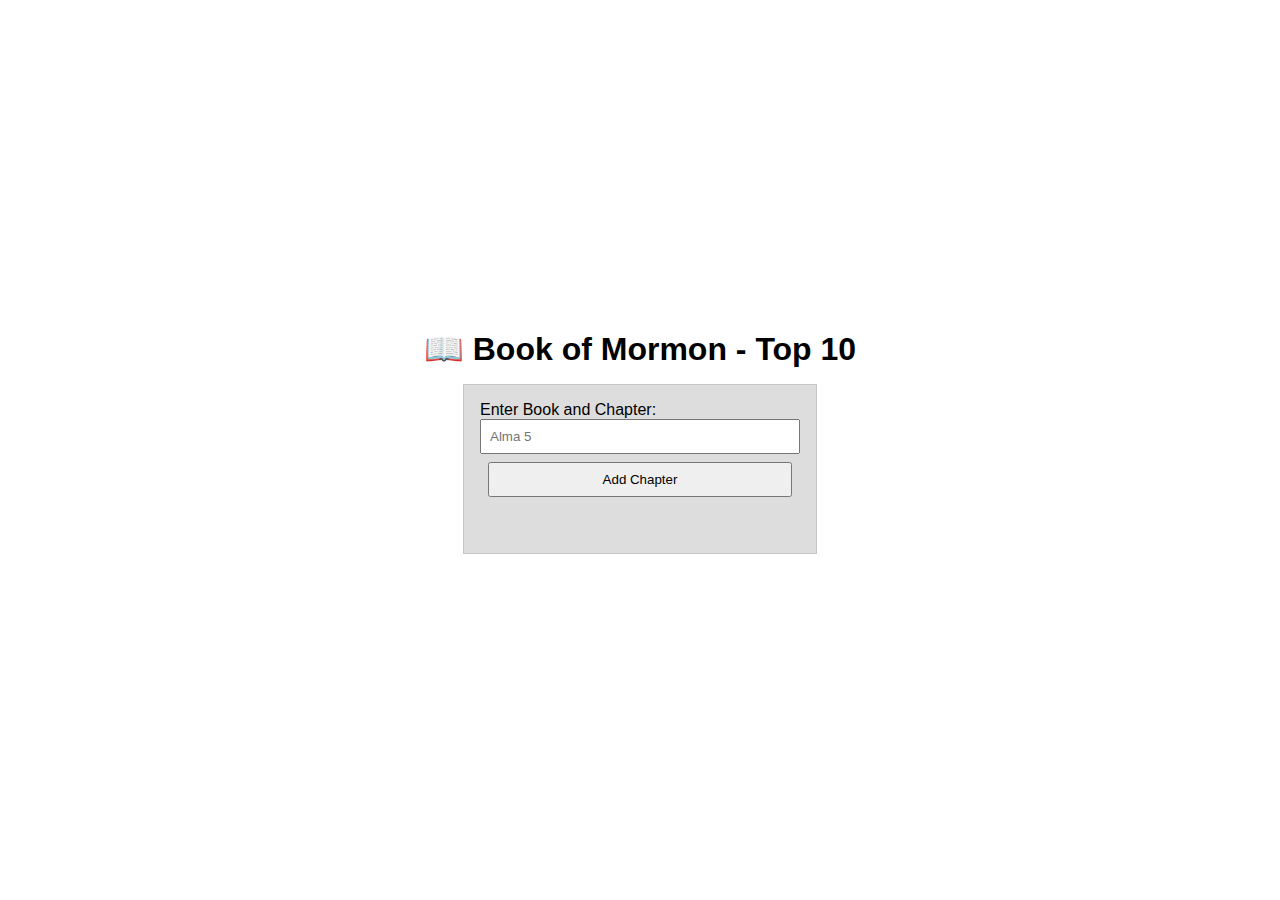
<file: lesson05/bom.html>
<!DOCTYPE html>
<html lang="en-US">

<head>
    <meta charset="UTF-8">
    <meta name="viewport" content="width=device-width, initial-scale=1.0">
    <title>BOM Top 10</title>
    <meta name="author" content="Joe Merrill">
    <meta name="description" content="BoM Top 10 by Joe Merrill for WDD230">
    <link rel="icon" href="favicon.ico">
    <link rel="stylesheet" href="styles/base.css">
    <link href="https://fonts.googleapis.com/css2?family=Roboto&display=swap" rel="stylesheet">
    <meta property="og:title" content="BoM Top 10">
    <meta property="og:description" content="BoM Top 10 by Joe Merrill for WDD230">
    <meta property="og:type" content="website">
    <meta property="og:image" content="https://merrillj-byui.github.io/wdd230/images/elkridge.png">
    <meta property="og:url" content="https://merrillj-byui.github.io/wdd230/index.html">
</head>

<body>
    <h1>📖 Book of Mormon - Top 10</h1>
    <main>
        <label for="favchap">Enter Book and Chapter: </label>
        <input type="text" id="favchap" placeholder="Alma 5">
        <button type="submit">Add Chapter</button>
        <ul id="list"></ul>
    </main>
    <script src="scripts/bom.js"></script>
</body>

</html>
</file>
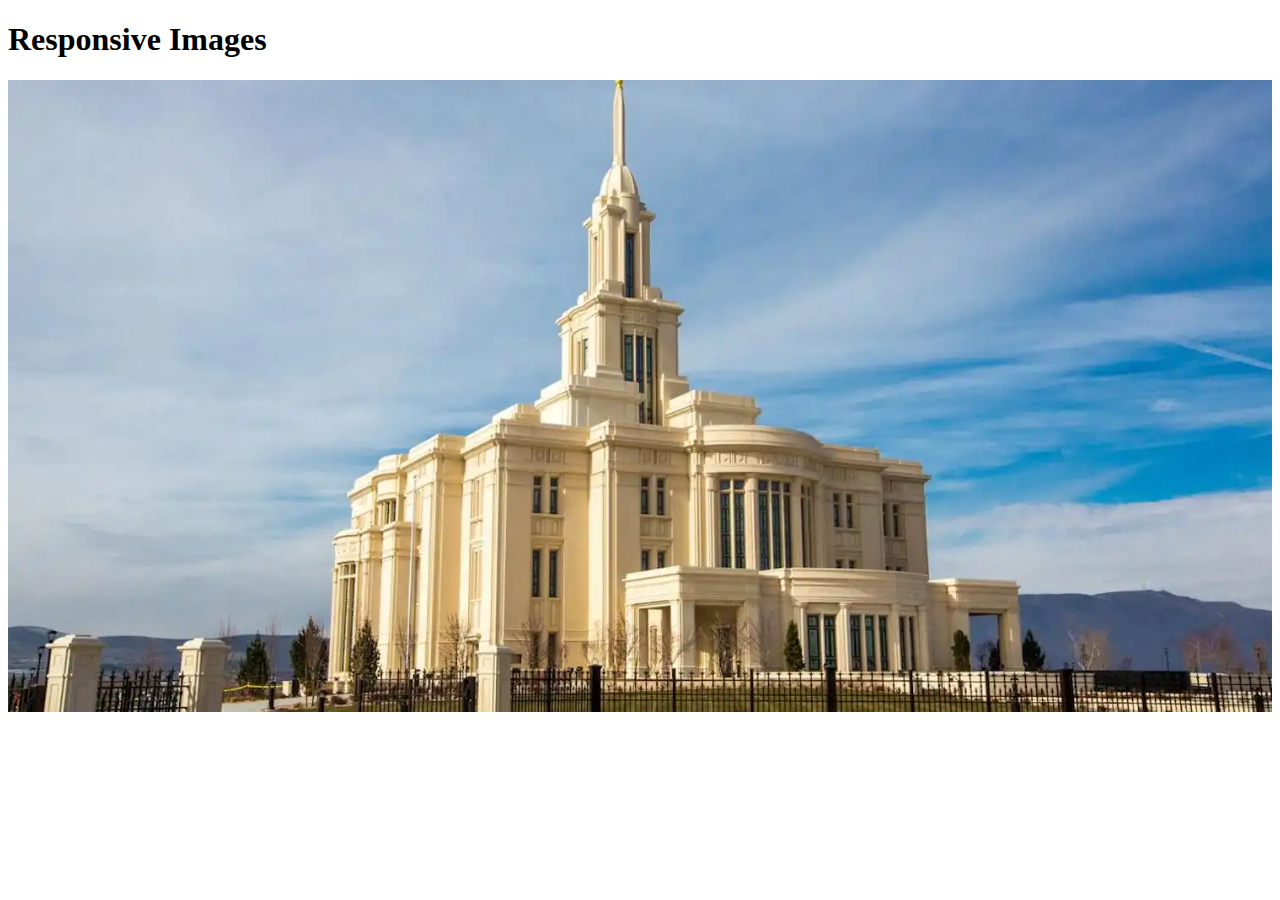
<file: lesson06/responsive-images.htm>
<!DOCTYPE html>
<html lang="en-US">

<head>
    <meta charset="UTF-8">
    <meta name="viewport" content="width=device-width, initial-scale=1.0">
    <title>Responsive Images</title>
    <meta name="author" content="Joe Merrill">
    <meta name="description" content="Responsive Images: WDD230, Joe Merrill">
    <link rel="icon" href="favicon.ico">
    <link rel="stylesheet" href="styles/responsive-images.css">
    <meta property="og:title" content="Responsive Images">
    <meta property="og:description" content="Responsive Images: WDD230, Joe Merrill">
    <meta property="og:type" content="website">
    <meta property="og:image" content="https://merrillj-byui.github.io/wdd230/images/elkridge.png">
    <meta property="og:url" content="https://merrillj-byui.github.io/wdd230/index.html">
</head>

<body>
    <header>
        <h1>Responsive Images</h1>
    </header>
    <nav>
    </nav>
    <main>
        <div class="hero">
            <picture>
                <source srcset="images/hero-small.webp" media="(max-width: 500px)">
                <source srcset="images/hero-medium.webp" media="(max-width: 1000px)">
                <img src="images/hero-large.webp" alt="Payson, Utah Temple" width="1500" height="750">
            </picture>
        </div>
    </main>
    <footer>
    </footer>
</body>

</html>
</file>
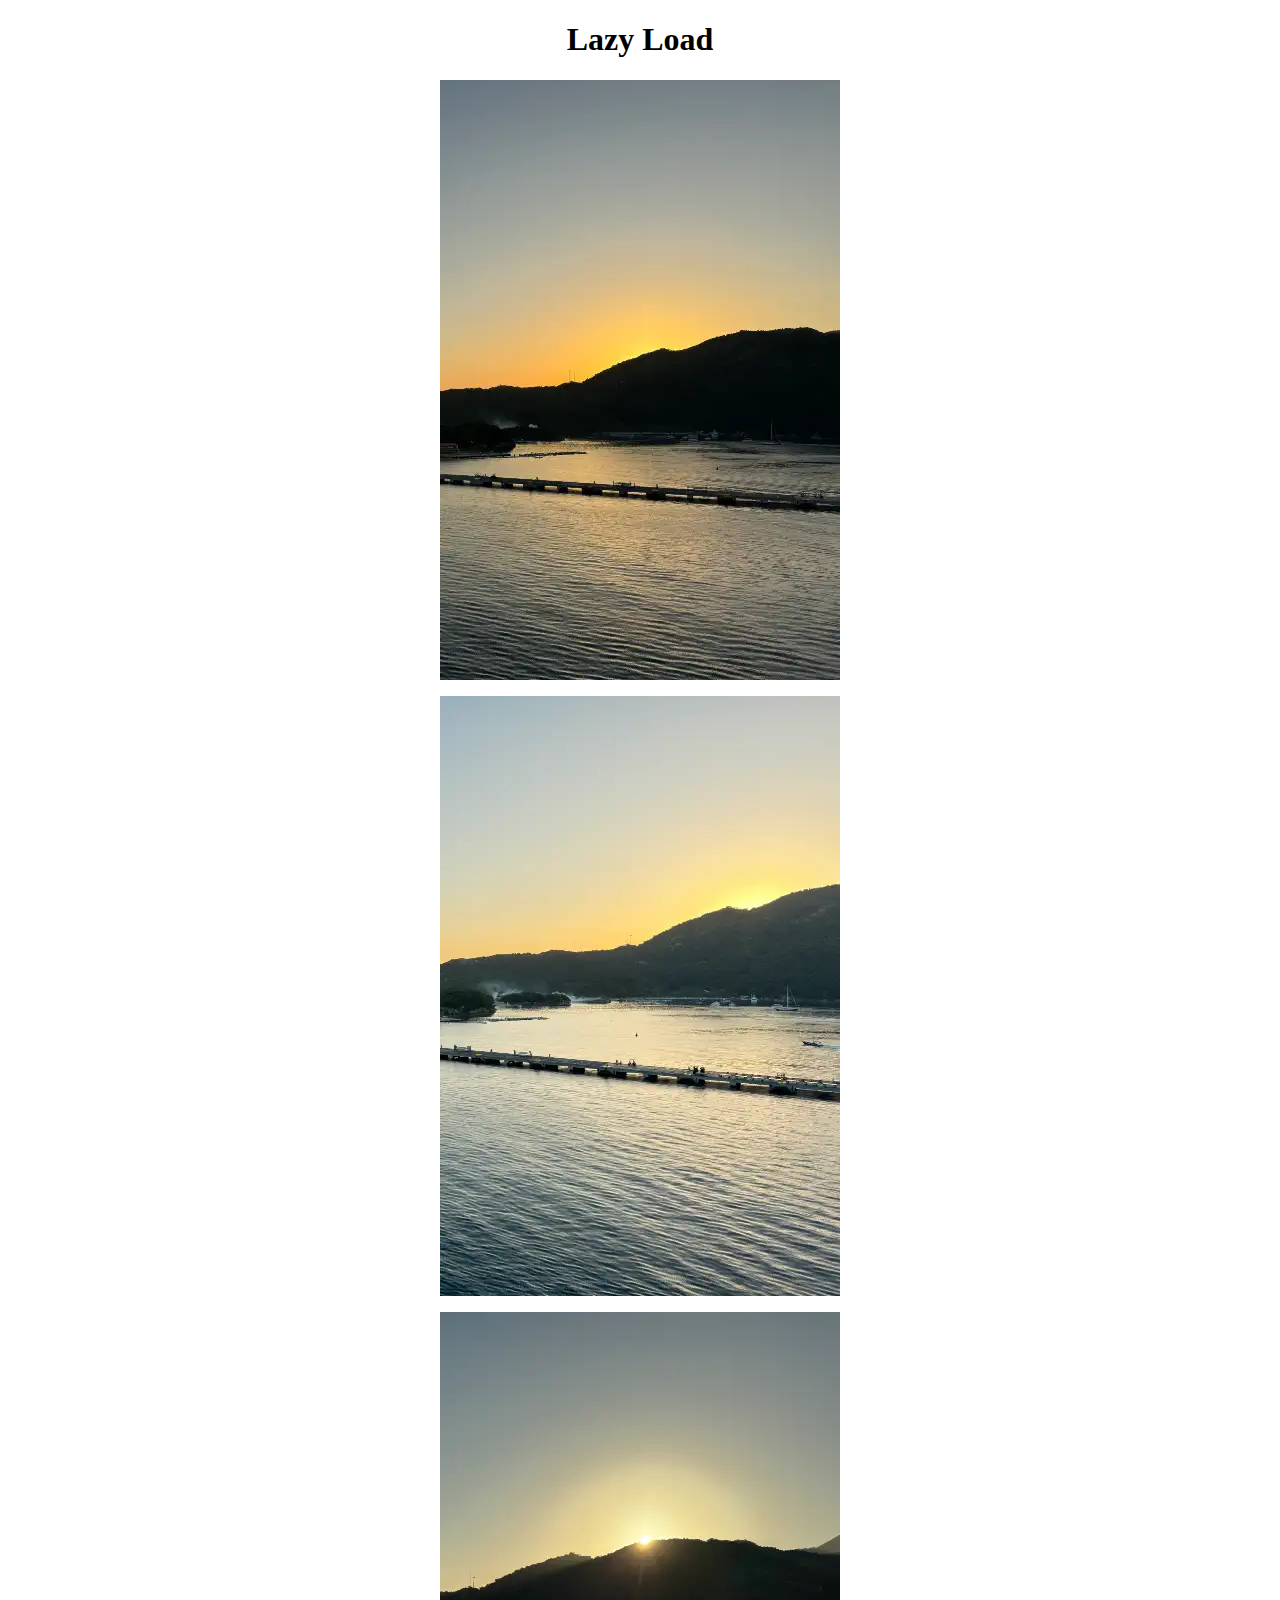
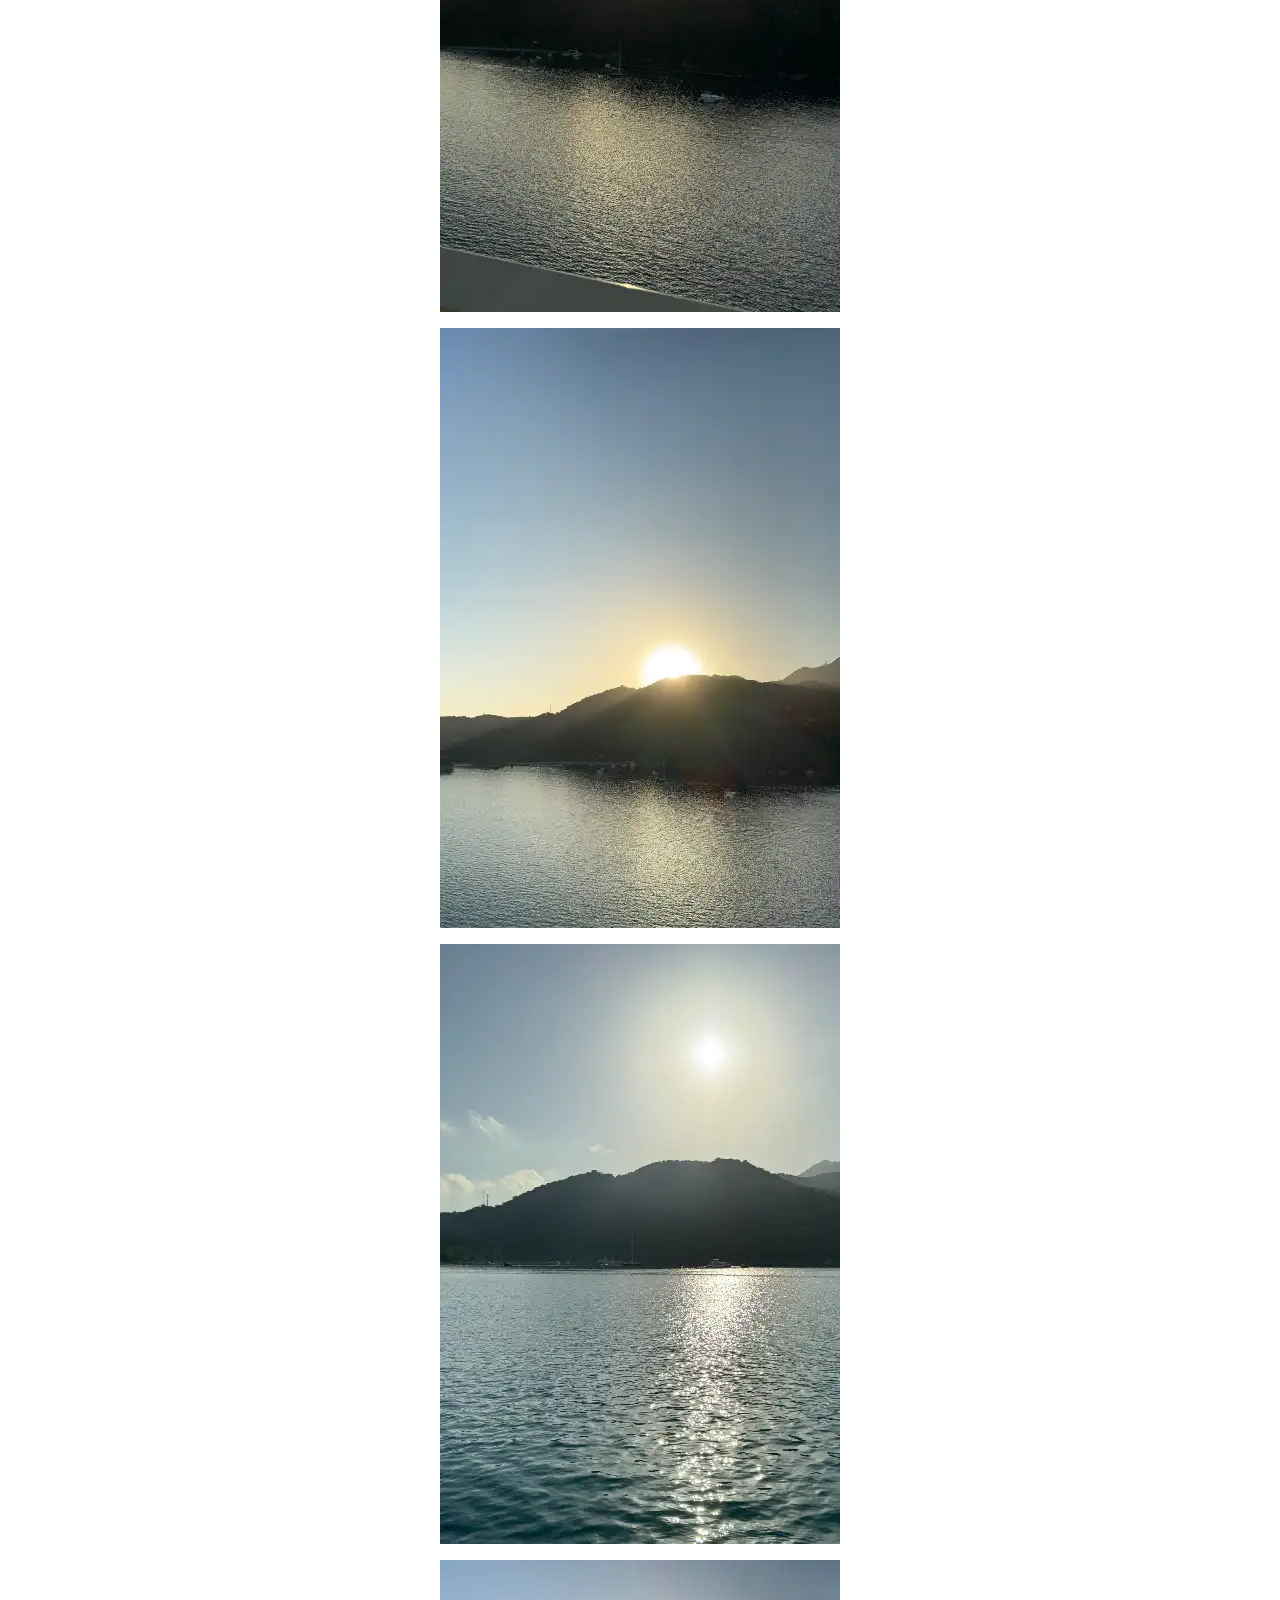
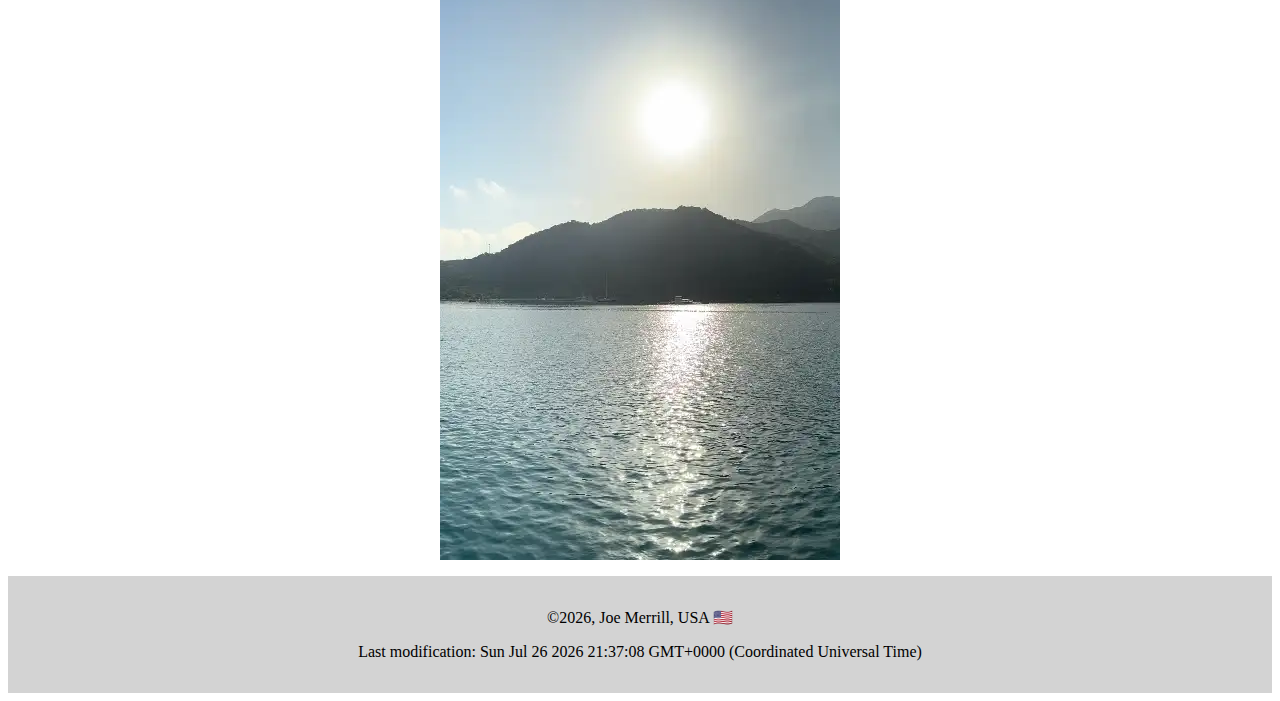
<file: lesson07/lazyload.html>
<!DOCTYPE html>
<html lang="en-US">

<head>
    <meta charset="UTF-8">
    <meta name="viewport" content="width=device-width, initial-scale=1.0">
    <title>Lazy Load</title>
    <meta name="author" content="Joe Merrill">
    <meta name="description" content="Lazy Loading Example, Joe Merrill, WDD230">
    <link rel="icon" href="favicon.ico">
    <link rel="stylesheet" href="styles/lazyload.css">
    <link href="https://fonts.googleapis.com/css2?family=Roboto&display=swap" rel="stylesheet">
    <meta property="og:title" content="Lazy Load">
    <meta property="og:description" content="Lazy Loading Example, Joe Merrill, WDD230">
    <meta property="og:type" content="website">
    <meta property="og:image" content="https://merrillj-byui.github.io/wdd230/images/elkridge.png">
    <meta property="og:url" content="https://merrillj-byui.github.io/wdd230/index.html">
</head>

<body>
    <header>
        <h1>Lazy Load</h1>
    </header>
    <main>
        <picture>
            <img src="images/IMG_7429.webp" alt="Sunrise over Labadee (1)" loading="eager" width="400px" height="600px">
        </picture>
        <picture>
            <img src="images/IMG_7430.webp" alt="Sunrise over Labadee (1)" loading="eager" width="400px" height="600px">
        </picture>
        <picture>
            <img src="images/IMG_7432.webp" alt="Sunrise over Labadee (1)" loading="lazy" width="400px" height="600px">
        </picture>
        <picture>
            <img src="images/IMG_7437.webp" alt="Sunrise over Labadee (1)" loading="lazy" width="400px" height="600px">
        </picture>
        <picture>
            <img src="images/IMG_7445.webp" alt="Sunrise over Labadee (1)" loading="lazy" width="400px" height="600px">
        </picture>
        <picture>
            <img src="images/IMG_7446.webp" alt="Sunrise over Labadee (1)" loading="lazy" width="400px" height="600px">
        </picture>
    </main>
    <footer>
        <p>
            <span id="copyright"></span>, Joe Merrill, USA 🇺🇸
        </p>
        <p>Last modification: <span id="modified"></span></p>

    </footer>
    <script src="scripts/getdates.js"></script>
</body>

</html>
</file>
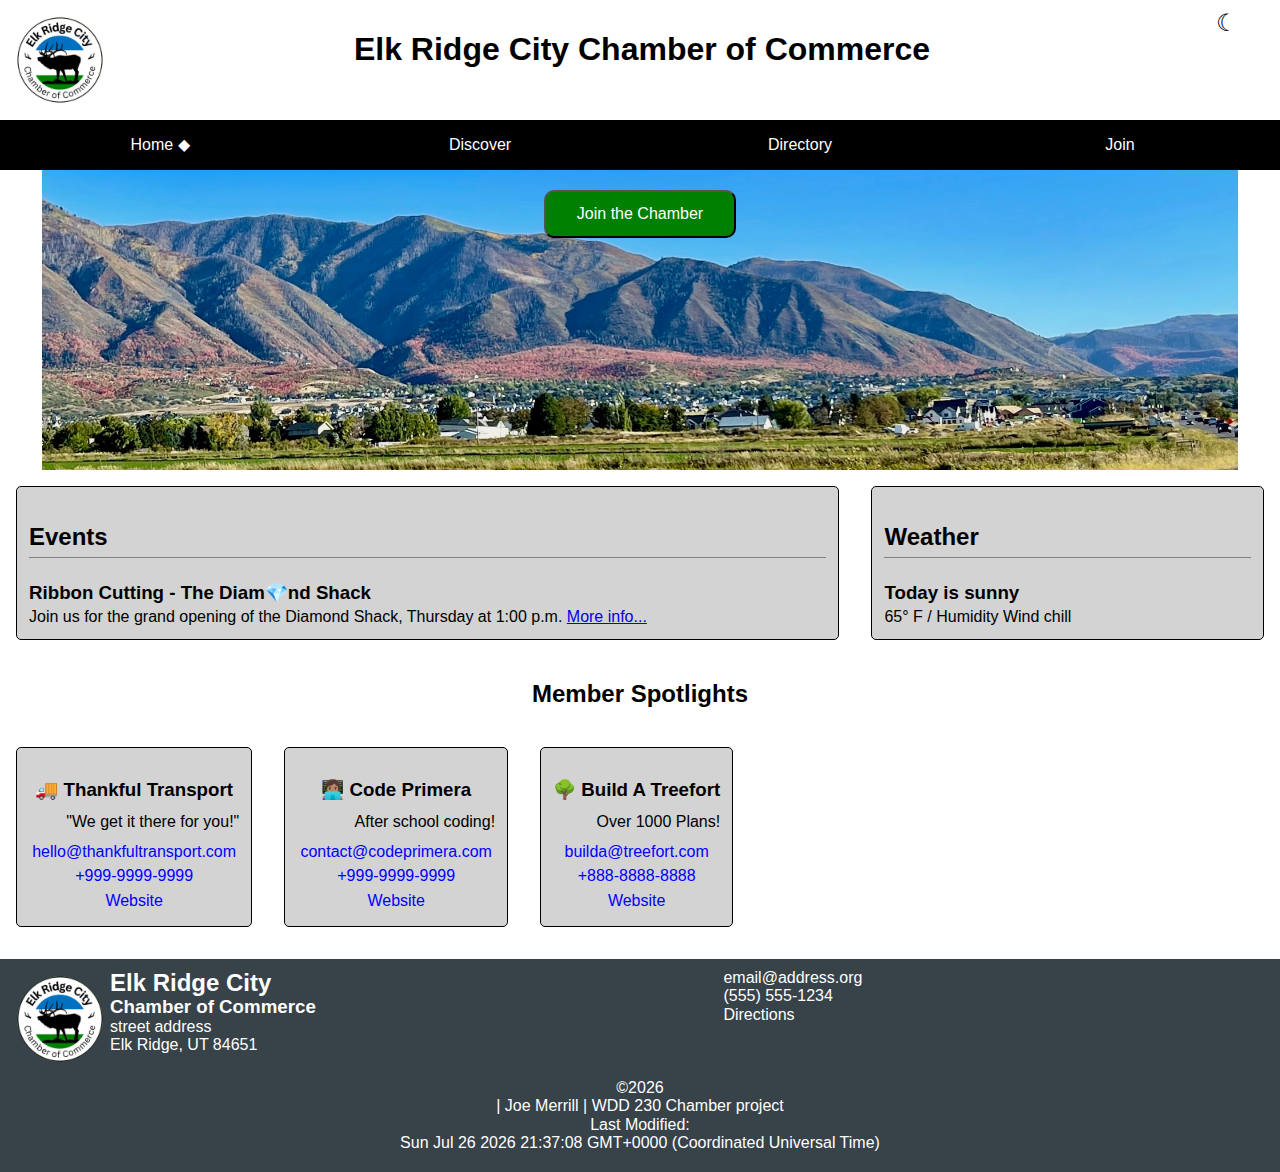
<file: lesson06/images/Elk Ridge City Chamber of Commerce.html>
<!DOCTYPE html>
<!-- saved from url=(0040)http://127.0.0.1:5500/chamber/index.html -->
<html lang="en-US"><head><meta http-equiv="Content-Type" content="text/html; charset=UTF-8">
    
    <meta name="viewport" content="width=device-width, initial-scale=1.0">
    <title>Elk Ridge City Chamber of Commerce</title>
    <meta name="author" content="Joe Merrill">
    <meta name="description" content="Elk Ridge City Chamber of Commerce website">
    
    
    
    
    
    
    <meta property="og:title" content="Elk Ridge City Chamber of Commerce">
    <meta property="og:description" content="Elk Ridge City Chamber of Commerce website">
    <meta property="og:type" content="website">
    <meta property="og:image" content="https://merrillj-byui.github.io/wdd2030/chamber/images/elkridge.png">
    <meta property="og:url" content="https://merrillj-byui.github.io/wdd230/chamber/">
<link rel="icon" href="http://127.0.0.1:5500/chamber/favicon.ico"><link rel="stylesheet" href="./Elk Ridge City Chamber of Commerce_files/normalize.css"><link rel="stylesheet" href="./Elk Ridge City Chamber of Commerce_files/base.css"><link rel="stylesheet" href="./Elk Ridge City Chamber of Commerce_files/medium.css"><link rel="stylesheet" href="./Elk Ridge City Chamber of Commerce_files/large.css"><link href="./Elk Ridge City Chamber of Commerce_files/css" rel="stylesheet"></head>
<!-- Google tag (gtag.js) 
<script async src="https://www.googletagmanager.com/gtag/js?id=G-HCB07HV8JP"></script>
<script>
    window.dataLayer = window.dataLayer || [];
    function gtag() { dataLayer.push(arguments); }
    gtag('js', new Date());

    gtag('config', 'G-HCB07HV8JP');
</script>
-->

<body>
    <header>
        <img id="toplogo" src="./Elk Ridge City Chamber of Commerce_files/elk_ridge_city_chamber_logo_transparent.png" alt="logo">
        <h1>Elk Ridge City
            Chamber of Commerce</h1>
        <button id="darkmode"></button>
        <button id="menubutton"></button>
    </header>
    <nav id="menu">
        <a href="http://127.0.0.1:5500/chamber/index.html#" class="active">Home</a>
        <a href="http://127.0.0.1:5500/chamber/discover.html">Discover</a>
        <a href="http://127.0.0.1:5500/chamber/directory.html">Directory</a>
        <a href="http://127.0.0.1:5500/chamber/join.html">Join</a>
    </nav>
    <main>
        <div id="hero">
            <img src="./Elk Ridge City Chamber of Commerce_files/elkridge.jpeg" alt="favicon">
            <button id="joinbutton">Join the Chamber</button>
        </div>
        <div id="content">
            <div id="events" class="card">
                <h2>Events</h2>
                <h3>Ribbon Cutting - The Diam💎nd Shack</h3>
                Join us for the grand opening of the Diamond Shack, Thursday at 1:00 p.m. <a href="http://127.0.0.1:5500/chamber/index.html">More info...</a>
            </div>
            <div id="weather" class="card">
                <h2>Weather</h2>
                <h3>Today is sunny</h3>
                65° F /
                Humidity
                Wind chill
            </div>
            <h2>Member Spotlights</h2>
            <section class="spotlight">
                <div class="spotlight card">
                    <h3>🚚 Thankful Transport</h3>
                    <p>"We get it there for you!"</p>
                    <p>hello@thankfultransport.com</p>
                    <p>+999-9999-9999</p>
                    <p>Website</p>
                </div>
                <div class="spotlight card">
                    <h3>👩🏽‍💻 Code Primera</h3>
                    <p>After school coding!</p>
                    <p>contact@codeprimera.com</p>
                    <p>+999-9999-9999</p>
                    <p>Website</p>
                </div>
                <div class="spotlight card">
                    <h3>🌳 Build A Treefort</h3>
                    <p>Over 1000 Plans!</p>
                    <p>builda@treefort.com</p>
                    <p>+888-8888-8888</p>
                    <p>Website</p>
                </div>
            </section>
        </div>
    </main>
    <footer>
        <img id="bottomlogo" src="./Elk Ridge City Chamber of Commerce_files/elk_ridge_city_chamber_logo_transparent.png" alt="logo">
        <div id="mailing_addr">
            <h2>Elk Ridge City</h2>
            <h3>Chamber of Commerce</h3>
            <p>street address</p>
            <p>Elk Ridge, UT 84651</p>
        </div>
        <div id="contact_info">
            <p>email@address.org</p>
            <p>(555) 555-1234</p>
            <p>Directions</p>
        </div>
        <div id="copymod">
            <div id="copyright">©2024</div> | Joe Merrill | WDD 230 Chamber project
            <p>Last Modified:
            </p><div id="modified">Tue Feb 13 2024 22:45:07 GMT-0500 (Eastern Standard Time)</div>
        </div>
    </footer>
    <script src="./Elk Ridge City Chamber of Commerce_files/getdates.js"></script>
    <script src="./Elk Ridge City Chamber of Commerce_files/menu.js"></script>
    <script src="./Elk Ridge City Chamber of Commerce_files/darkmode.js"></script>

<!-- Code injected by live-server -->
<script>
	// <![CDATA[  <-- For SVG support
	if ('WebSocket' in window) {
		(function () {
			function refreshCSS() {
				var sheets = [].slice.call(document.getElementsByTagName("link"));
				var head = document.getElementsByTagName("head")[0];
				for (var i = 0; i < sheets.length; ++i) {
					var elem = sheets[i];
					var parent = elem.parentElement || head;
					parent.removeChild(elem);
					var rel = elem.rel;
					if (elem.href && typeof rel != "string" || rel.length == 0 || rel.toLowerCase() == "stylesheet") {
						var url = elem.href.replace(/(&|\?)_cacheOverride=\d+/, '');
						elem.href = url + (url.indexOf('?') >= 0 ? '&' : '?') + '_cacheOverride=' + (new Date().valueOf());
					}
					parent.appendChild(elem);
				}
			}
			var protocol = window.location.protocol === 'http:' ? 'ws://' : 'wss://';
			var address = protocol + window.location.host + window.location.pathname + '/ws';
			var socket = new WebSocket(address);
			socket.onmessage = function (msg) {
				if (msg.data == 'reload') window.location.reload();
				else if (msg.data == 'refreshcss') refreshCSS();
			};
			if (sessionStorage && !sessionStorage.getItem('IsThisFirstTime_Log_From_LiveServer')) {
				console.log('Live reload enabled.');
				sessionStorage.setItem('IsThisFirstTime_Log_From_LiveServer', true);
			}
		})();
	}
	else {
		console.error('Upgrade your browser. This Browser is NOT supported WebSocket for Live-Reloading.');
	}
	// ]]>
</script>


</body></html>
</file>
<file: styles/base.css>
body {
    height: 100vh;
    text-align: center;
}

header {
    background: rgba(48, 88, 151, 0.896);
    padding: 2em;
    display: block;
    align-items: center;
    margin: 0 auto;
    border-bottom: solid;
}

#menu {
    display: grid;
    background-color: black;
    color: white;
    list-style: none;
}

#menu a {
    display: none;
    color: white;
    font-family: Arial;
    padding: 1em;
    text-decoration: none;
}

#menu a:hover {
    background-color: lightgrey;
    color: black;
}

.active::before {
    content: "➤ ";
}

main {
    display: grid;
    grid-template-columns: auto;
    width: 80%;
    background: white;
    padding: 0;
    margin: 0 auto;
}

footer {
    display: inline-block;
    background: black;
    padding: 1rem;
    color: white;
    text-align: center;
    width: 100%;
    margin-top: 10px;
}

h1 {
    color: white;
    display: inline;
    vertical-align: 200%;
    font-family: Geneva, Tahoma, sans-serif;
}

h2 {
    font-family: 'Trebuchet MS', 'Lucida Sans Unicode', 'Lucida Grande', 'Lucida Sans', Arial, sans-serif;
    border-bottom: solid;
    border-width: .75px;
    border-color: grey;
    margin: 20px auto 10px auto;
    padding: 0 0 .25em 0;
}

h3 {
    background: rgba(48, 88, 151, 0.896);
    color: white;
    padding: .5em;
    margin: 0;
}

.card {
    width: 100%;
    border: solid;
    border-width: .5px;
    border-color: lightgrey;
    border-radius: .5em;
    margin: 0 auto 10px auto;
    text-align: center;
}

img {
    margin-right: 2em;
    border: solid;
    border-width: .5px;
    border-radius: .5em;

}

ul,
li {
    list-style-type: none;
    margin: .5em;
    padding: 0;
    text-align: left;
}

iframe {
    grid-column: 1/2;
    width: 100%;
    border-radius: .5em;
    border-style: none;
}

#menubutton {
    font-size: 2rem;
    border: 0;
    background: none;
    color: #000;
    position: fixed;
    top: 10px;
    right: 10px;
}

#menubutton::before {
    content: "☰";
}

#menubutton.open::before {
    content: "✖️"
}

#menu.open a {
    display: block;
}
</file>
<file: styles/larger.css>
@media screen and (min-width: 875px) {
    #menu {
        display: flex;
    }

    main {
        grid-template-columns: auto auto;
        grid-gap: 0 1rem;
    }

    h2 {
        grid-column: 1/3;
    }

    iframe {
        grid-column: 1/3;
    }

    #menubutton {
        display: none;
    }

    #menu {
        flex-direction: row;
    }

    #menu a {
        display: block;
        flex: 1 1 100%;
    }
}
</file>
<file: chamber/styles/base.css>
* {
    --heading-font: "Open Sans", sans-serif;
    --body-font: Arial, Helvetica, sans-serif;
    font-family: var(--body-font);
}

body {
    text-align: center;
    margin: 0;
    padding: 0;
    background-color: white;
    color: black;
}

header {
    display: flex;
    margin: 0;
    padding: 10px;
    min-height: 100px;
    min-width: 460px;
    font-family: var(--heading-font);
    text-align: center;
}

header h1 {
    margin-right: 3em;
    width: 100%;
    font-size: 2em;
}


#toplogo {
    height: 100px;
}

h1,
h2,
h3,
#menubutton {
    font-family: var(--heading-font);
}

#menu {
    display: grid;
    background-color: #000;
    color: white;
    list-style: none;
    text-align: left;
    position: absolute;
    top: 2.5em;
    right: 0;

}

#menu a {
    display: none;
    color: white;
    text-decoration: none;
    padding: 1em 2em;

}

#menu a:hover {
    background-color: #0071C1;
}

.active::after {
    content: " ◆";
}

#menubutton {
    font-size: 2rem;
    border: 0;
    background: none;
    position: absolute;
    top: 0;
    right: 0;
}

#menubutton::before {
    content: "☰";
}

#menubutton.open::before {
    content: "x";
}

#darkmode {
    font-size: 1.5rem;
    border: 0;
    background: none;
    position: absolute;
    top: .35em;
    right: 1.5em;
}

#darkmode::before {
    content: '☾';
}

#darkmode.on::before {
    content: '☀︎';
}

#menu.open a {
    display: block;
}

#hero {
    display: grid;
}

#hero img {
    max-height: 300px;
    min-height: 100px;
    max-width: 100%;
    object-fit: cover;
    margin: 0 auto;
    grid-column: 1;
    grid-row: 1;
}

#joinbutton {
    background-color: #008001;
    color: white;
    font-size: 1em;
    grid-column: 1;
    grid-row: 1;
    margin: 20px auto;
    height: 3em;
    width: 12em;
    font-family: var(--heading-font);
    border-radius: 10px;
}

.card {
    text-align: left;
    background-color: lightgray;
    border: solid .5px;
    border-radius: 5px;
    margin: 1em;
    padding: .75em;
    color: black;
}

.card h2 {
    padding-bottom: .25em;
    margin: 0;
    border-bottom: .5px solid gray;
}

.card h3 {
    margin-bottom: .25em;
}

.card p {
    padding: .2em;
    margin: 0;
    color: blue;
}

.spotlight.card {
    text-align: center;
}

.spotlight.card p:nth-last-of-type(4) {
    text-align: right;
    padding: .5em 0;
    color: black;
}

footer {
    display: grid;
    grid-template: auto auto / 100px auto auto;
    background-color: #374249;
    color: white;
    padding: 10px;
    min-height: 100px;
    min-width: 460px;
}

#bottomlogo {
    grid-column: 1;
    grid-row: 1 / 2;
    height: 100px;
}

#mailing_addr {
    grid-column: 2;
    grid-row: 1;
    text-align: left;
}

#mailing_addr h3,
#mailing_addr h2 {
    margin: 0;
}

#contact_info {
    grid-column: 3;
    grid-row: 1;
    text-align: left;
}

#copymod {
    grid-column: 1 / 4;
    grid-row: 2;
    text-align: center;
    margin: 10px auto;
}

footer p {
    padding: 0;
    margin: 0;
}
</file>
<file: chamber/styles/medium.css>
@media screen and (min-width: 800px) {
    #menu {
        display: flex;
        text-align: center;
        position: static;
    }

    #menubutton {
        display: none;
    }

    #menu {
        flex-direction: row;
    }

    #menu a {
        display: block;
        flex: 1 1 100%;
    }

    #content {
        display: grid;
    }

    #events {
        margin: 1em;
        grid-column: 1;
        grid-row: 1/3;
    }

    #weather {
        margin: 1em;
        grid-column: 1;
        grid-row: 3;
    }

    #content h2 {
        grid-column: 2;
        grid-row: 1;
    }

    .spotlight {
        margin: 1em;
        grid-column: 2;
        grid-row: 2/4;
    }
}
</file>
<file: chamber/styles/large.css>
@media screen and (min-width: 1100px) {
    #content {
        display: grid;
    }

    #events {
        margin: 1em;
        grid-column: 1;
        grid-row: 1;
    }

    #weather {
        margin: 1em;
        grid-column: 2;
        grid-row: 1;
    }

    #content h2 {
        margin: 1em auto;
        grid-column: 1/3;
        grid-row: 2;
    }

    .spotlight {
        display: flex;
        margin: 1em;
        grid-column: 1/3;
        grid-row: 3;
        margin: 0 auto 1em auto;
    }

    .spotlight.card {
        display: block;
        margin: 1em;
    }

}
</file>
<file: chamber/styles/base_b.css>
* {
    --heading-font: "Open Sans", sans-serif;
    --body-font: Arial, Helvetica, sans-serif;
    font-family: var(--body-font);
}

body {
    text-align: center;
    margin: 0;
    padding: 0;
    background-color: white;
    color: black;
}

header {
    display: flex;
    margin: 0;
    padding: 10px;
    min-height: 100px;
    min-width: 460px;
    font-family: var(--heading-font);
    text-align: center;
}

header h1 {
    margin-right: 3em;
    width: 100%;
    font-size: 2em;
}


#toplogo {
    height: 100px;
}

h1,
h2,
h3,
#menubutton {
    font-family: var(--heading-font);
}

#menu {
    display: grid;
    background-color: #000;
    color: white;
    list-style: none;
    text-align: left;
    position: absolute;
    top: 2.5em;
    right: 0;

}

#menu a {
    display: none;
    color: white;
    text-decoration: none;
    padding: 1em 2em;

}

#menu a:hover {
    background-color: #0071C1;
}

.active::after {
    content: " ◆";
}

#menubutton {
    font-size: 2rem;
    border: 0;
    background: none;
    position: absolute;
    top: 0;
    right: 0;
}

#menubutton::before {
    content: "☰";
}

#menubutton.open::before {
    content: "x";
}

#darkmode {
    font-size: 1.5rem;
    border: 0;
    background: none;
    position: absolute;
    top: .35em;
    right: 1.5em;
}

#darkmode::before {
    content: '☾';
}

#darkmode.on::before {
    content: '☀︎';
}

#menu.open a {
    display: block;
}

#hero {
    display: grid;
}

#hero img {
    max-height: 300px;
    min-height: 100px;
    max-width: 100%;
    object-fit: cover;
    margin: 0 auto;
    grid-column: 1;
    grid-row: 1;
}

#joinbutton {
    background-color: #0071C1;
    font-weight: bold;
    color: white;
    font-size: 1em;
    grid-column: 1;
    grid-row: 1;
    margin: 20px auto;
    height: 3em;
    width: 12em;
    font-family: var(--heading-font);
    border-radius: 10px;
}

.card {
    text-align: left;
    background-color: lightgray;
    border: solid .5px;
    border-radius: 5px;
    margin: 1em;
    padding: .75em;
    color: black;
}

.card h2 {
    padding-bottom: .25em;
    margin: 0;
    border-bottom: .5px solid gray;
}

.card h3 {
    margin-bottom: .25em;
}

.card p {
    padding: .2em;
    margin: 0;
    color: blue;
}

.spotlight.card {
    text-align: center;
}

.spotlight.card p:nth-last-of-type(4) {
    text-align: right;
    padding: .5em 0;
    color: black;
}

footer {
    display: grid;
    grid-template: auto auto / 100px auto auto;
    background-color: #374249;
    color: white;
    padding: 10px;
    min-height: 100px;
    min-width: 460px;
}

#bottomlogo {
    grid-column: 1;
    grid-row: 1 / 2;
    height: 100px;
}

#mailing_addr {
    grid-column: 2;
    grid-row: 1;
    text-align: left;
}

#mailing_addr h3,
#mailing_addr h2 {
    margin: 0;
}

#contact_info {
    grid-column: 3;
    grid-row: 1;
    text-align: left;
}

#copymod {
    grid-column: 1 / 4;
    grid-row: 2;
    text-align: center;
    margin: 10px auto;
}

footer p {
    padding: 0;
    margin: 0;
}
</file>
<file: lesson01/styles/holygrail.css>
body {
    display: grid;
    height: 100vh;
    /*grid-template: auto 1fr auto / 300px 1fr auto;*/
    grid-template: auto 100px 1fr auto / 1fr auto;
}

header {
    background: lightpink;
    padding: 2rem;
    grid-column: 1 / 3;
}

nav {
    background: lightcyan;
    padding: 2rem;
    grid-column: 1 / 3;
}

/*.left-sidebar {
    background: lightblue;
    grid-column: 1 / 2;
}*/

main {
    background: coral;
    grid-column: 1 / 2;
    padding: 2rem;
}

.right-sidebar {
    background: yellow;
    grid-column: 2 / 3;
}

footer {
    background: wheat;
    padding: 2rem;
    text-align: center;
    grid-column: 1 / 3;
}

.left-sidebar,
.right-sidebar {
    padding: 1rem;
}
</file>
<file: lesson02/styles/base.css>
body {
    font-family: Roboto, helvetica, sans-serif;
    text-align: center;
}

header {
    display: inline-block;
    width: 100%;
    text-align: center;
    padding: 1rem;
    font-size: 1.5em;
    background-color: rgb(57, 96, 159);
    color: white;
}

main {
    display: grid;
    grid-template-columns: 1fr;
    margin: 0 auto;
    width: 320px;
}

section {
    display: grid;
    grid-template-columns: 1fr;
    border-style: solid;
    border-color: grey;
    border-radius: 10px 10px 0 0;
    background-color: lightgrey;
    text-align: center;
    margin: 10px;
}

h2 {
    background-color: rgb(57, 96, 159);
    margin: 0;
    padding: 1em;
    color: white;
    text-align: left;
    border-radius: 10px 10px 0 0;
}

section img {
    margin: 10px 12px;
}

section p {
    text-align: left;
    padding: .5em;
    margin: 0 5px;
}

footer {
    display: inline-block;
    background-color: black;
    padding: 1rem;
    color: white;
    text-align: center;
    width: 100%;
}
</file>
<file: lesson02/styles/base-medium.css>
@media screen and (min-width: 700px) {
    main {
        grid-template-columns: 1fr 1fr;
        width: 680px;
    }

    section:nth-of-type(3) {
        grid-column: 1/3;
        width: 660px;
    }

    section:nth-of-type(3) img {
        width: 640px;
    }
}
</file>
<file: lesson02/styles/base-large.css>
@media screen and (min-width: 1084px) {
    main {
        grid-template-columns: auto auto auto;
        width: 1064px;
    }

    section:nth-of-type(3) {
        grid-column: auto;
        width: auto;
    }

    section:nth-of-type(3) img {
        width: auto;
    }
}
</file>
<file: lesson02/styles/design.css>
body {
    font-family: Roboto, helvetica, sans-serif;
}

header,
main,
footer {
    max-width: 760px;
    margin: 0 auto;
}

div.banner {
    border: 1px solid #bbb;
    padding: 1rem;
    background-color: rgb(230, 243, 254);
    font-weight: 700;
    word-break: break-word;
    text-align: center;
}

h1 {
    border-bottom: 1px solid rgba(0, 0, 0, 0.1);
}

main {
    display: grid;
    grid-template-columns: 1fr;
    grid-gap: 1.5rem;
}

h2 {
    color: navy;
    text-align: left;
    grid-column: 1/3;
}

article p {
    text-align: justify;
}

.callout {
    color: white;
    background-color: #702963;
    padding: 2ex;
    grid-column: 1/3;
}

footer {
    margin-top: 1rem;
    border-top: 1px solid rgba(0, 0, 0, 0.1);
    font-size: smaller;
    text-align: left;
}
</file>
<file: lesson02/styles/media-query.css>
body {
    font-family: Roboto;
}

header,
main,
footer {
    max-width: 640px;
    margin: 1rem auto;
    border-color: lightgrey;
    border-style: solid;
    border-width: .5px;
    padding: 1rem;
    background-color: deepskyblue;
}

main {
    display: grid;
    grid-template-columns: 1fr;
    grid-gap: 1rem;
}

section {
    padding: 1rem;
    background-color: white;
}
</file>
<file: lesson02/styles/media-query-large.css>
@media screen and (min-width: 500px) {
    header {
        background-color: black;
        color: white;
    }

    main {
        grid-template-columns: 1fr 1fr;
    }
}
</file>
<file: lesson03/styles/chamber-site-plan.css>
* {
    font-family: Arial, Helvetica, sans-serif;
}

header {
    display: grid;
    grid-template: auto auto auto / auto auto auto;
    color: white;
    background-color: #0071C1;
    text-align: center;
}

header img {
    width: 100%;
    object-fit: cover;
    grid-column: 1/4;
    grid-row: 1/4;
    object-fit: cover;
    overflow: clip;
    height: 400px;
}

header section {
    grid-column: 2/3;
    grid-row: 2/3;
}

main {
    width: 80%;
    text-align: center;
    margin: 10px auto;
}

div {
    margin: 10px auto;
    border-top-color: #008001;
    border-top-style: ridge;
}

h1,
h2,
h3,
h4 {
    font-family: 'Open Sans', sans-serif;
}

ul {
    width: fit-content;
    text-align: left;
}

img {
    background-color: #374249;
}

table {
    margin: 0 auto;
    border-style: solid;
    font-size: 1.5em;
}

th,
td {
    padding: .5em;
    border-style: solid;
    border-color: darkgrey;
}

#primary {
    background-color: #0071C1;
    color: white;
}

#secondary {
    background-color: #008001;
    color: white;
}

#accent1 {
    background-color: #000000;
    color: white;
}

#accent2 {
    background-color: #374249;
    color: white;
}

#canvas {
    background-color: #ffffff;
}

.colored {
    background-color: #008001;
    color: white;
    padding: 1em;
}

#nav_bar_example {
    background-color: #374249;
    color: white;
    display: flex;
}

#nav_bar_example>span {
    width: 25%;
    padding: 1em;
}

#nav_bar_example>span:hover {
    background-color: #0071C1;
}

#nav_drop_example {
    background-color: #374249;
    color: white;
    display: grid;
    width: 200px;
}

#nav_drop_example>span {
    padding: 1em;
}

#nav_drop_example>span:hover {
    background-color: #0071C1;
}
</file>
<file: lesson05/styles/base.css>
* {
    margin: 0;
    padding: 0;
}

body {
    height: 100vh;
    display: flex;
    flex-direction: column;
    align-items: center;
    justify-content: center;
    font-family: Acme, Arial, sans-serif;
}

h1 {
    font-size: 1.5rem;
}

main {
    margin: 1rem auto;
    border: 1px solid rgba(0, 0, 0, 0.1);
    padding: 1rem;
    background-color: #ddd;
    display: flex;
    flex-direction: column;
}

input,
button {
    padding: 0.5rem;
}

button {
    margin: 0.5rem;
}

.delete {
    width: fit-content;
}

.input {
    display: flex;
    gap: 1rem;
}

.list {
    padding: 0.5rem;
}

ul {
    margin: 1rem;
    list-style: none;
}

li {
    display: flex;
    align-items: center;
    justify-content: space-between;
}

@media only screen and (min-width: 32.5em) {
    h1 {
        font-size: 2rem;
    }

    main {
        width: 320px;
    }
}
</file>
<file: lesson06/styles/responsive-images.css>
.hero img {
    width: 100%;
    height: auto;
}
</file>
<file: lesson07/styles/lazyload.css>
h1 {
    text-align: center;
}

img {
    display: flex;
    margin: 1em auto;
    background: black;
    animation: fade 15s;
}

footer {
    background: lightgray;
    text-align: center;
    padding: 1em;
}

@keyframes fade {
    0% {
        opacity: 0;
    }

    100% {
        opacity: 1;
    }
}
</file>
<file: lesson06/images/Elk Ridge City Chamber of Commerce_files/base.css>
* {
    --heading-font: "Open Sans", sans-serif;
    --body-font: Arial, Helvetica, sans-serif;
    font-family: var(--body-font);
}

body {
    text-align: center;
    margin: 0;
    padding: 0;
    background-color: white;
    color: black;
}

header {
    display: flex;
    margin: 0;
    padding: 10px;
    min-height: 100px;
    min-width: 460px;
    font-family: var(--heading-font);
    text-align: center;
}

header h1 {
    margin-right: 3em;
    width: 100%;
    font-size: 2em;
}


#toplogo {
    height: 100px;
}

h1,
h2,
h3,
#menubutton {
    font-family: var(--heading-font);
}

#menu {
    display: grid;
    background-color: #000;
    color: white;
    list-style: none;
    text-align: left;
    position: absolute;
    top: 2.5em;
    right: 0;

}

#menu a {
    display: none;
    color: white;
    text-decoration: none;
    padding: 1em 2em;

}

#menu a:hover {
    background-color: #0071C1;
}

.active::after {
    content: " ◆";
}

#menubutton {
    font-size: 2rem;
    border: 0;
    background: none;
    position: absolute;
    top: 0;
    right: 0;
}

#menubutton::before {
    content: "☰";
}

#menubutton.open::before {
    content: "x";
}

#darkmode {
    font-size: 1.5rem;
    border: 0;
    background: none;
    position: absolute;
    top: .35em;
    right: 1.5em;
}

#darkmode::before {
    content: '☾';
}

#darkmode.on::before {
    content: '☀︎';
}

#menu.open a {
    display: block;
}

#hero {
    display: grid;
}

#hero img {
    max-height: 300px;
    min-height: 100px;
    max-width: 100%;
    object-fit: cover;
    margin: 0 auto;
    grid-column: 1;
    grid-row: 1;
}

#joinbutton {
    background-color: #008001;
    color: white;
    font-size: 1em;
    grid-column: 1;
    grid-row: 1;
    margin: 20px auto;
    height: 3em;
    width: 12em;
    font-family: var(--heading-font);
    border-radius: 10px;
}

.card {
    text-align: left;
    background-color: lightgray;
    border: solid .5px;
    border-radius: 5px;
    margin: 1em;
    padding: .75em;
    color: black;
}

.card h2 {
    padding-bottom: .25em;
    margin: 0;
    border-bottom: .5px solid gray;
}

.card h3 {
    margin-bottom: .25em;
}

.card p {
    padding: .2em;
    margin: 0;
    color: blue;
}

.spotlight.card {
    text-align: center;
}

.spotlight.card p:nth-last-of-type(4) {
    text-align: right;
    padding: .5em 0;
    color: black;
}

footer {
    display: grid;
    grid-template: auto auto / 100px auto auto;
    background-color: #374249;
    color: white;
    padding: 10px;
    min-height: 100px;
    min-width: 460px;
}

#bottomlogo {
    grid-column: 1;
    grid-row: 1 / 2;
    height: 100px;
}

#mailing_addr {
    grid-column: 2;
    grid-row: 1;
    text-align: left;
}

#mailing_addr h3,
#mailing_addr h2 {
    margin: 0;
}

#contact_info {
    grid-column: 3;
    grid-row: 1;
    text-align: left;
}

#copymod {
    grid-column: 1 / 4;
    grid-row: 2;
    text-align: center;
    margin: 10px auto;
}

footer p {
    padding: 0;
    margin: 0;
}
</file>
<file: lesson06/images/Elk Ridge City Chamber of Commerce_files/medium.css>
@media screen and (min-width: 48em) {

    /* was 800px, but saw recommendation to use em*/
    #menu {
        display: flex;
        text-align: center;
        position: static;
    }

    #menubutton {
        display: none;
    }

    #menu {
        flex-direction: row;
    }

    #menu a {
        display: block;
        flex: 1 1 100%;
    }

    #content {
        display: grid;
    }


    #events {
        margin: 1em;
        grid-column: 1;
        grid-row: 1/3;
    }

    #weather {
        margin: 0 1em 1em 1em;
        grid-column: 1;
        grid-row: 3;
    }

    #content h2 {
        grid-column: 2;
        grid-row: 1;
    }

    .spotlight {
        margin: 0 1em 1em 0;
        grid-column: 2;
        grid-row: 2/4;
    }

    .spotlight:first-of-type {
        margin: 0 .5em 1em 0;
    }
}
</file>
<file: lesson06/images/Elk Ridge City Chamber of Commerce_files/large.css>
@media screen and (min-width: 64em) {

    /* was 1100px, but saw recommendation to use em */
    #content {
        display: grid;
    }

    #events {
        margin: 1em;
        grid-column: 1;
        grid-row: 1;
    }

    #weather {
        margin: 1em;
        grid-column: 2;
        grid-row: 1;
    }

    #content h2 {
        margin: 1em auto;
        grid-column: 1/3;
        grid-row: 2;
    }

    .spotlight {
        display: flex;
        margin: 1em;
        grid-column: 1/3;
        grid-row: 3;
        margin: 0 auto 1em auto;
    }

    .spotlight.card {
        display: block;
        margin: 1em;
    }

}
</file>
